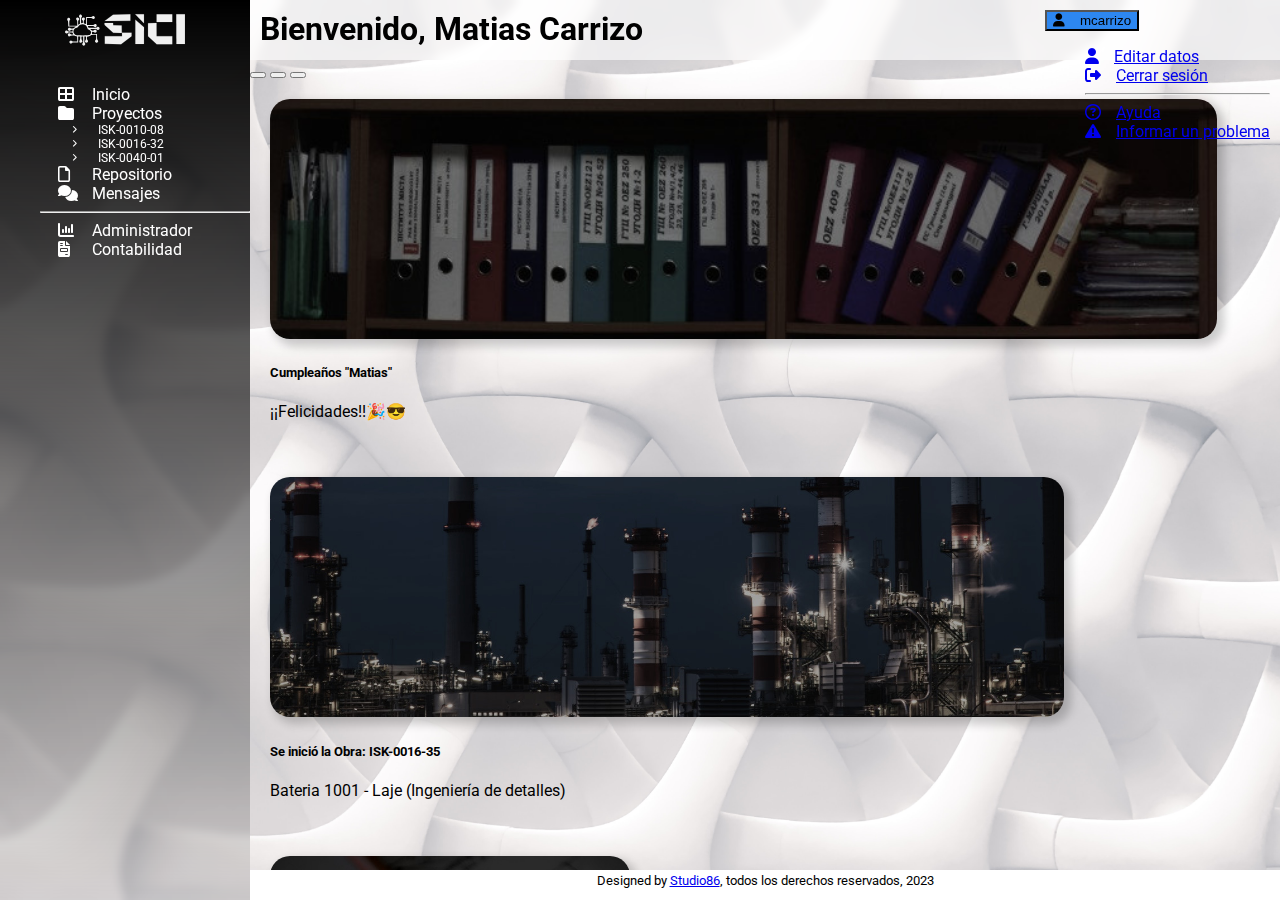
<file: index.html>
<!DOCTYPE html>
<html lang="en">
<head>
    <meta charset="UTF-8">
    <meta http-equiv="X-UA-Compatible" content="IE=edge">
    <meta name="viewport" content="width=device-width, initial-scale=1.0">
    <link rel="preconnect" href="https://fonts.googleapis.com">
    <link rel="preconnect" href="https://fonts.gstatic.com" crossorigin>
    <link href="https://fonts.googleapis.com/css2?family=Roboto:wght@100;300&display=swap" rel="stylesheet">
    <link rel="stylesheet" href="css/all.min.css">  
    <link rel="shortcut icon" href="media/favicon.png" type="image/x-icon">
    <link href="https://cdn.jsdelivr.net/npm/bootstrap@5.3.0/dist/css/bootstrap.min.css" rel="stylesheet" integrity="sha384-9ndCyUaIbzAi2FUVXJi0CjmCapSmO7SnpJef0486qhLnuZ2cdeRhO02iuK6FUUVM" crossorigin="anonymous">
    <link rel="stylesheet" href="css/style.css">
    <title>SiCI | Inicio</title>
    <meta name="description" content="Aplicación web de ejecución y delegación de tareas para elaboración de proyectos de ingeniería">
    <meta name="keywords"  content="Gestión, Proyectos, Ingeniería, SiCI, Detalles">
</head>

<body>

    <header>

        <div class="header__logo">
            <div class="navMobile">
                <button class="btn btn-secondary hamburguesa" type="button" data-bs-toggle="dropdown" aria-expanded="false">
                    <i class="fa-solid fa-bars"></i>
                </button>
                <ul class="dropdown-menu">
                    <li><a class="dropdown-item" href="#"><li><i class="fa-solid fa-user nav__icon"></i>mcarrizo</a></li>
                    <li><a class="dropdown-item" href="#"><li><i class="fa-solid fa-bell nav__icon"></i>Notificaciones</a></li>
                    <hr>
                    <li><a class="dropdown-item" href="#"><li><i class="fa-solid fa-table-cells-large nav__icon"></i>Inicio</a></li>
                    <li><a class="dropdown-item" href="pages/proyecto.html"><li><i class="fa-solid fa-folder nav__icon"></i>Proyectos</a></li>
                    <li><a class="dropdown-item" href="pages/repositorio.html"><li><i class="fa-regular fa-file nav__icon"></i>Repositorio</a></li>
                    <li><a class="dropdown-item" href="peges/mensajeria.html"><li><i class="fa-solid fa-comments nav__icon"></i>Mensajes</a></li>
                    <hr>
                    <li><a class="dropdown-item" href="#"><li><i class="fa-solid fa-chart-column nav__icon"></i>Administrador</a></li>
                    <li><a class="dropdown-item" href="#"><li><i class="fa-solid fa-file-invoice nav__icon"></i>Contabilidad</a></li>
                </ul>                
            </div>   

            <a href="index.html"><img src="media/Logo.svg" alt="Logo Plataforma" class="header__img"></a>
            
            <div class="navMobile">
                <button class="btn btn-secondary hamburguesa" type="button" data-bs-toggle="dropdown" aria-expanded="false">
                    <i class="fa-solid fa-bars"></i>
                </button>
                <ul class="dropdown-menu">
                    <li><a class="dropdown-item" href="#"><li><i class="fa-solid fa-user nav__icon"></i>mcarrizo</a></li>
                    <li><a class="dropdown-item" href="#"><li><i class="fa-solid fa-bell nav__icon"></i>Notificaciones</a></li>
                    <hr>
                    <li><a class="dropdown-item" href="#"><li><i class="fa-solid fa-table-cells-large nav__icon"></i>Inicio</a></li>
                    <li><a class="dropdown-item" href="pages/proyecto.html"><li><i class="fa-solid fa-folder nav__icon"></i>Proyectos</a></li>
                    <li><a class="dropdown-item" href="pages/repositorio.html"><li><i class="fa-regular fa-file nav__icon"></i>Repositorio</a></li>
                    <li><a class="dropdown-item" href="peges/mensajeria.html"><li><i class="fa-solid fa-comments nav__icon"></i>Mensajes</a></li>
                    <hr>
                    <li><a class="dropdown-item" href="#"><li><i class="fa-solid fa-chart-column nav__icon"></i>Administrador</a></li>
                    <li><a class="dropdown-item" href="#"><li><i class="fa-solid fa-file-invoice nav__icon"></i>Contabilidad</a></li>
                </ul>
            </div>             
        </div>

        <div class="header__barra">
            <div class="header__saludo" >
                <h1>Bienvenido,   Matias Carrizo </h1>
            </div>

            <div class="header__usuario">   
                <button class="btn btn-primary usuario" type="button" data-bs-toggle="dropdown" aria-expanded="false">
                    <i class="fa-solid fa-user nav__icon"></i>mcarrizo
                </button>
                <ul class="dropdown-menu">
                    <li><a class="dropdown-item" href="#"><li><i class="fa-solid fa-user nav__icon"></i>Editar datos</a></li>
                    <li><a class="dropdown-item" href="#"><li><i class="fa-solid fa-right-from-bracket"></i>Cerrar sesión</a></li>
                    <hr>
                    <li><a class="dropdown-item" href="#"><li><i class="fa-regular fa-circle-question"></i>Ayuda</a></li>
                    <li><a class="dropdown-item" href="#"><li><i class="fa-solid fa-triangle-exclamation"></i>Informar un problema</a></li>
          
                </ul>
                      
            </div>  
        </div>        
    </header>

    <nav>
        <div class="nav__logo">
            <a href="index.html"><img src="media/Logo.svg" alt="Logo Plataforma" class="nav__img"></a>
        </div>

        <div class="nav__botones">
            <div class="navDesktop" >

                <ul class="nav__list">
                    <a href="index.html" class="nav__link"><li><i class="fa-solid fa-table-cells-large nav__icon"></i>Inicio</li></a>
                    <a href="pages/proyecto.html" class="nav__link" ><li><i class="fa-solid fa-folder nav__icon"></i>Proyectos</li></a>
                        <a href="pages/proyecto.html" class="nav__link"><li class="nav__subitems"><i class="fa-solid fa-chevron-right fa-2xs nav__icon"></i>ISK-0010-08</li></a>
                        <a href="pages/proyecto.html" class="nav__link"><li class="nav__subitems"><i class="fa-solid fa-chevron-right fa-2xs nav__icon"></i>ISK-0016-32</li></a>
                        <a href="pages/proyecto.html" class="nav__link"><li class="nav__subitems"><i class="fa-solid fa-chevron-right fa-2xs nav__icon"></i>ISK-0040-01</li></a>
                    <a href="pages/repositorio.html" class="nav__link"><li><i class="fa-regular fa-file nav__icon"></i>Repositorio</li></a>
                    <a href="pages/mensajeria.html" class="nav__link"><li><i class="fa-solid fa-comments nav__icon"></i>Mensajes</li></a>
                    <hr>
                    <a href="" class="nav__link"><li><i class="fa-solid fa-chart-column nav__icon"></i>Administrador</li></a>
                    <a href="" class="nav__link"><li><i class="fa-solid fa-file-invoice nav__icon"></i>Contabilidad</li></a>
                </ul>  
            </div>
        </div>
    </nav>

    <main>        
        <div class="avisador" >
            <div id="carouselExampleCaptions" class="carousel slide col-lg-8 col-md-12">
                <div class="carousel-indicators">
                    <button type="button" data-bs-target="#carouselExampleCaptions" data-bs-slide-to="0" class="active" aria-current="true" aria-label="Slide 1"></button>
                    <button type="button" data-bs-target="#carouselExampleCaptions" data-bs-slide-to="1" aria-label="Slide 2"></button>
                    <button type="button" data-bs-target="#carouselExampleCaptions" data-bs-slide-to="2" aria-label="Slide 3"></button>
                </div>

                <div class="carousel-inner">
                    <div class="carousel-item active">
                        <img src="./media/repoback.jpg  " class="d-block w-100" alt="imagenRepositorio">
                        <div class="carousel-caption d-none d-md-block">
                            <h5>Cumpleaños "Matias"</h5>
                            <p>¡¡Felicidades!!🎉😎</p>
                        </div>
                    </div>

                    <div class="carousel-item">
                        <img src="./media/avisaroback.jpg" class="d-block w-100" alt="imagenAvisador">
                        <div class="carousel-caption d-none d-md-block">
                            <h5>Se inició la Obra: ISK-0016-35</h5>
                            <p>Bateria 1001 - Laje (Ingeniería de detalles) </p>
                        </div>
                    </div>

                    <div class="carousel-item">
                        <img src="./media/docs.jpg" class="d-block w-100" alt="imagenDocumentos">
                        <div class="carousel-caption d-none d-md-block">
                            <h5>Third slide label</h5>
                            <p>Some representative placeholder content for the third slide.</p>
                        </div>
                    </div>
                </div>

                <button class="carousel-control-prev" type="button" data-bs-target="#carouselExampleCaptions" data-bs-slide="prev">
                    <span class="carousel-control-prev-icon" aria-hidden="true"></span>
                    <span class="visually-hidden">Previous</span>
                </button>

                <button class="carousel-control-next" type="button" data-bs-target="#carouselExampleCaptions" data-bs-slide="next">
                    <span class="carousel-control-next-icon" aria-hidden="true"></span>
                    <span class="visually-hidden">Next</span>
                </button>
            </div>
        </div>

        <div class="tarjetero">        

            <div class="tarjeta tarjeta--ejec">
                <div class="tarjeta-flip">
                    <div class="tarjeta-front">
                        <div class="encabezado">
                            <div class="icono">
                                <!-- <img src="media/PecomShell.svg" alt="" > -->
                                <div class="simbolo">🔥</div>
                            </div>
                            <h5>ISK-0016-35-23-CE-MC-04</h5>
                            <small>Vence: 09/07/2023 (2 días) </small>
                        </div>
                        <p>Memoria de cálculo - Fundación para antorcha de 17m de alto con base central y tres muertos de anclaje.</p>
                        <h6 class="ejecucion">Ejecución</h6>
                    </div>

                    <div class="tarjeta-back">
                        <UL>
                            
                            <li><b>N° ISK:</b> ISK-0016-35-23-CE-MC-04-A1</li>
                            <li><b>N° PECOM:</b> AH65-00-H-MC-0022-1</li>
                            <li><b>N° YPF:</b> LajE-BATLAJE1001-VCD20013-C-MC-031019-E1</li>
                            <li><b>Descripción:</b> MEMORIA DE CALCULO - FUNDACION SISTEMA DE VENTEO ANTORCHA L-603</li>
                        </UL>
                        <a href="pages/documento_1.html" title="Ver detalles del documento" class="botonDetalles">Ver detalles</a>
                        <div class="botones">                           
                            <a href="" title="Asignar HH"><i class="fa-solid fa-circle-plus"></i></a>
                            <a href="" title="Entregar Tarea"><i class="fa-solid fa-circle-check"></i></a>
                        </div>  
                    </div>
                </div>
            </div>


            <div class="tarjeta tarjeta--ejec">
                <div class="tarjeta-flip">
                    <div class="tarjeta-front">
                        <div class="encabezado">
                            <div class="icono">
                                <!-- <img src="media/PecomShell.svg" alt="" > -->
                                <div class="simbolo">⚠</div>
                            </div>
                            <h5>ISK-0016-35-23-CE-PE-04</h5>
                            <small>Vence: 11/07/2023 (4 días) </small>
                        </div>
                        <p>Plano fundación para antorcha de 17m de alto con base central y tres muertos de anclaje.</p>
                        <h6 class="ejecucion">Ejecución</h6>
                    </div>

                    <div class="tarjeta-back">
                        <UL>
                            <li><b>N° ISK:</b> ISK-0016-35-23-CE-PE-04-A1</li>
                            <li><b>N° PECOM:</b> AH65-00-H-PL-0021-1</li>
                            <li><b>N° YPF:</b> LajE-BATLAJE1001-VCD20013-C-PL-031021-E1</li>
                            <li><b>Descripción:</b> PLANO FUNDACION SISTEMA DE VENTEO ANTORCHA L-603</li>
                        </UL>
                        <a href="pages/documento_2.html" title="Ver detalles del documento" class="botonDetalles">Ver detalles</a>
                        <div class="botones">                           
                            <a href="" title="Asignar HH"><i class="fa-solid fa-circle-plus"></i></a>
                            <a href="" title="Entregar Tarea"><i class="fa-solid fa-circle-check"></i></a>
                        </div>  
                    </div>
                </div>
            </div>

            <div class="tarjeta tarjeta--ejec">
                <div class="tarjeta-flip">
                    <div class="tarjeta-front">
                        <div class="encabezado">
                            <div class="icono">
                                <!-- <img src="media/PecomShell.svg" alt="" > -->
                                <div class="simbolo">🟢</div>
                            </div>
                            <h5>ISK-0016-32-22-CE-PM-69</h5>
                            <small>Vence: 14/07/2023 (7 días) </small>
                        </div>
                        <p>Ajuste de plano para plataforma metálica de acceso y operación de tanque de agua de incendio T-5810</p>
                        <h6 class="ejecucion">Ejecución</h6>
                    </div>

                    <div class="tarjeta-back">
                        <UL>
                            <li><b>N° ISK:</b> ISK-0016-32-22-CE-PM-69-C0</li>
                            <li><b>N° PECOM:</b> AH45-00-S-PL-0015-0</li>
                            <li><b>N° SHELL:</b> BAN-1001-CX-2386-0028_0</li>
                            <li><b>Descripción:</b> EPF BAN - STEEL STRUCTURES DRAWING - TANK LADDER EPF2-T-5810</li>
                        </UL>
                        <a href="pages/documento_3.html" title="Ver detalles del documento" class="botonDetalles">Ver detalles</a>
                        <div class="botones">                           
                            <a href="" title="Asignar HH"><i class="fa-solid fa-circle-plus"></i></a>
                            <a href="" title="Entregar Tarea"><i class="fa-solid fa-circle-check"></i></a>
                        </div>  
                    </div>
                </div>
            </div>
            <div class="tarjeta tarjeta--sc">
                <div class="tarjeta-flip">
                    <div class="tarjeta-front">
                        <div class="encabezado">
                            <div class="icono">
                                <!-- <img src="media/PecomShell.svg" alt="" > -->
                                <div class="simbolo">🟢</div>
                            </div>
                            <h5>I-0040-01-23-CE-MC-28</h5>
                            <small>Vence: 21/07/2023 (14 días) </small>
                        </div>
                        <p>Ajuste Memoria de cálculo de fundaciones para las calderas de agua (nave 89)</p>
                        <h6 class="sinComenzar">Sin comenzar</h6>
                    </div>

                    <div class="tarjeta-back">
                        <UL>
                            <li><b>N° ISK:</b> ISK-0040-01-23-CE-MC-28-AB</li>
                            <li><b>N° CHEDIACK:</b> No existe</li>
                            <li><b>N° ALLKEM:</b> No existe</li>
                            <li><b>Descripción:</b> CALDERAS AGUA  5300-HX-009 - FUNDACION - MEMORIA DE CÁLCULO</li>
                        </UL>
                        <a href="pages/documento_4.html" title="Ver detalles del documento" class="botonDetalles">Ver detalles</a>
                        <a href="" title="Comenzar Tarea" class="botonIniciar"><i class="fa-solid fa-circle-play"></i></a>
                    </div>
                </div>
            </div>

            
        </div>              
    </main>

    <footer>
        <div>
            <div>
                <small> Designed by <a href="https://studio86.tech/" target="_blank">Studio86</a>, todos los derechos reservados, 2023</small>
            </div>
        </div>
    </footer>

    <script src="https://cdn.jsdelivr.net/npm/bootstrap@5.3.0/dist/js/bootstrap.bundle.min.js" integrity="sha384-geWF76RCwLtnZ8qwWowPQNguL3RmwHVBC9FhGdlKrxdiJJigb/j/68SIy3Te4Bkz" crossorigin="anonymous"></script>

</body>

</html>
</file>
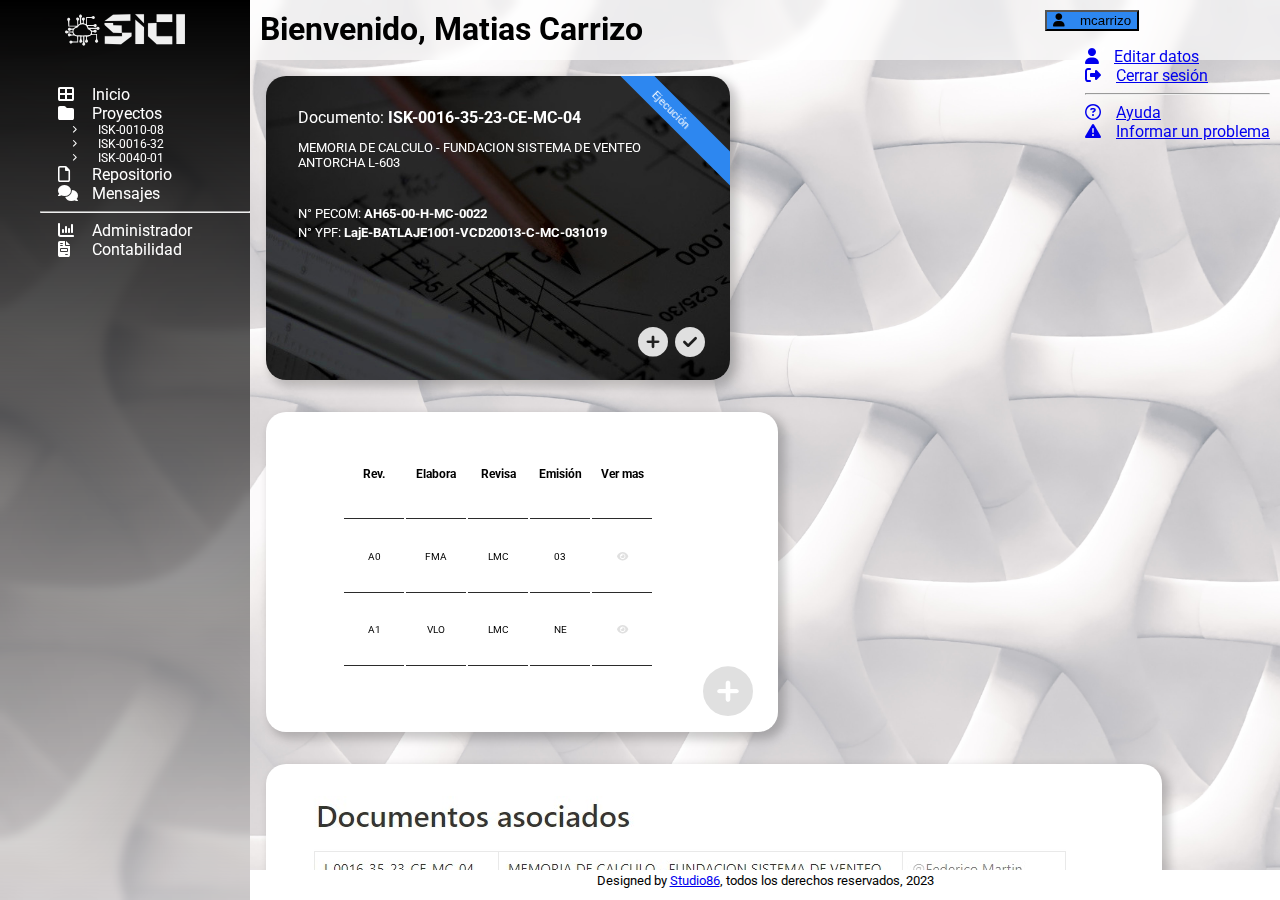
<file: pages/documento_1.html>
<!DOCTYPE html>
<html lang="en">
<head>
    <meta charset="UTF-8">
    <meta http-equiv="X-UA-Compatible" content="IE=edge">
    <meta name="viewport" content="width=device-width, initial-scale=1.0">
    <link rel="preconnect" href="https://fonts.googleapis.com">
    <link rel="preconnect" href="https://fonts.gstatic.com" crossorigin>
    <link href="https://fonts.googleapis.com/css2?family=Roboto:wght@100;300&display=swap" rel="stylesheet">
    <link rel="stylesheet" href="../css/all.min.css">  
    <link rel="shortcut icon" href="../media/favicon.png" type="image/x-icon">
    <link href="https://cdn.jsdelivr.net/npm/bootstrap@5.3.0/dist/css/bootstrap.min.css" rel="stylesheet" integrity="sha384-9ndCyUaIbzAi2FUVXJi0CjmCapSmO7SnpJef0486qhLnuZ2cdeRhO02iuK6FUUVM" crossorigin="anonymous">
    <link rel="stylesheet" href="../css/style.css">
    <title>SiCI | ISK-0016-35-23-CE-MC-04</title>
    <meta name="description" content="Vista de detalle de documento a desarrollar junto con su información de partida y registro de revisiones">
    <meta name="keywords"  content="Gestión, Proyectos, Ingeniería, SiCI, Detalles, documento, plano, memoria">
</head>
<body>
    <header>        

        <div class="header__logo">
            
            <div class="navMobile">
                <button class="btn btn-secondary hamburguesa" type="button" data-bs-toggle="dropdown" aria-expanded="false">
                    <i class="fa-solid fa-bars"></i>
                </button>
                <ul class="dropdown-menu">
                    <li><a class="dropdown-item" href="#"><li><i class="fa-solid fa-user nav__icon"></i>mcarrizo</a></li>
                    <li><a class="dropdown-item" href="#"><li><i class="fa-solid fa-bell nav__icon"></i>Notificaciones</a></li>
                    <hr>
                    <li><a class="dropdown-item" href="#"><li><i class="fa-solid fa-table-cells-large nav__icon"></i>Inicio</a></li>
                    <li><a class="dropdown-item" href="proyecto.html"><li><i class="fa-solid fa-folder nav__icon"></i>Proyectos</a></li>
                    <li><a class="dropdown-item" href="#"><li><i class="fa-regular fa-file nav__icon"></i>Repositorio</a></li>
                    <li><a class="dropdown-item" href="#"><li><i class="fa-solid fa-comments nav__icon"></i>Mensajes</a></li>
                    <hr>
                    <li><a class="dropdown-item" href="#"><li><i class="fa-solid fa-chart-column nav__icon"></i>Administrador</a></li>
                    <li><a class="dropdown-item" href="#"><li><i class="fa-solid fa-file-invoice nav__icon"></i>Contabilidad</a></li>
                </ul>
            </div>             

            <a href="../index.html"><img src="../media/Logo.svg" alt="Logo Plataforma" class="header__img"></a>

            <div class="navMobile">
                <button class="btn btn-secondary hamburguesa" type="button" data-bs-toggle="dropdown" aria-expanded="false">
                    <i class="fa-solid fa-bars"></i>
                </button>
                <ul class="dropdown-menu">
                    <li><a class="dropdown-item" href="#"><li><i class="fa-solid fa-user nav__icon"></i>mcarrizo</a></li>
                    <li><a class="dropdown-item" href="#"><li><i class="fa-solid fa-bell nav__icon"></i>Notificaciones</a></li>
                    <hr>
                    <li><a class="dropdown-item" href="#"><li><i class="fa-solid fa-table-cells-large nav__icon"></i>Inicio</a></li>
                    <li><a class="dropdown-item" href="proyecto.html"><li><i class="fa-solid fa-folder nav__icon"></i>Proyectos</a></li>
                    <li><a class="dropdown-item" href="#"><li><i class="fa-regular fa-file nav__icon"></i>Repositorio</a></li>
                    <li><a class="dropdown-item" href="#"><li><i class="fa-solid fa-comments nav__icon"></i>Mensajes</a></li>
                    <hr>
                    <li><a class="dropdown-item" href="#"><li><i class="fa-solid fa-chart-column nav__icon"></i>Administrador</a></li>
                    <li><a class="dropdown-item" href="#"><li><i class="fa-solid fa-file-invoice nav__icon"></i>Contabilidad</a></li>
                </ul>
            </div>             
        </div>

        <div class="header__barra">
            <div class="header__saludo" >
                <h1>Bienvenido,   Matias Carrizo </h1>
            </div>

            <div class="header__usuario">   
                <button class="btn btn-primary usuario" type="button" data-bs-toggle="dropdown" aria-expanded="false">
                    <i class="fa-solid fa-user nav__icon"></i>mcarrizo
                </button>
                <ul class="dropdown-menu">
                    <li><a class="dropdown-item" href="#"><li><i class="fa-solid fa-user nav__icon"></i>Editar datos</a></li>
                    <li><a class="dropdown-item" href="#"><li><i class="fa-solid fa-right-from-bracket"></i>Cerrar sesión</a></li>
                    <hr>
                    <li><a class="dropdown-item" href="#"><li><i class="fa-regular fa-circle-question"></i>Ayuda</a></li>
                    <li><a class="dropdown-item" href="#"><li><i class="fa-solid fa-triangle-exclamation"></i>Informar un problema</a></li>
          
                </ul>
                      
            </div>  
        </div>        
    </header>

    <nav>
        <div class="nav__logo">
            <a href="../index.html"><img src="../media/Logo.svg" alt="Logo Plataforma" class="nav__img"></a>
        </div>

        <div class="nav__botones">
            <div class="navDesktop" >
                <ul class="nav__list">
                    <a href="../index.html" class="nav__link"><li><i class="fa-solid fa-table-cells-large nav__icon"></i>Inicio</li></a>
                    <a href="proyecto.html" class="nav__link" ><li><i class="fa-solid fa-folder nav__icon"></i>Proyectos</li></a>
                        <a href="proyecto.html" class="nav__link"><li class="nav__subitems"><i class="fa-solid fa-chevron-right fa-2xs nav__icon"></i>ISK-0010-08</li></a>
                        <a href="proyecto.html" class="nav__link"><li class="nav__subitems"><i class="fa-solid fa-chevron-right fa-2xs nav__icon"></i>ISK-0016-32</li></a>
                        <a href="proyecto.html" class="nav__link"><li class="nav__subitems"><i class="fa-solid fa-chevron-right fa-2xs nav__icon"></i>ISK-0040-01</li></a>
                    <a href="#" class="nav__link"><li><i class="fa-regular fa-file nav__icon"></i>Repositorio</li></a>
                    <a href="#" class="nav__link"><li><i class="fa-solid fa-comments nav__icon"></i>Mensajes</li></a>
                    <hr>
                    <a href="" class="nav__link"><li><i class="fa-solid fa-chart-column nav__icon"></i>Administrador</li></a>
                    <a href="" class="nav__link"><li><i class="fa-solid fa-file-invoice nav__icon"></i>Contabilidad</li></a>
                </ul>
                

            </div>

        </div>

    </nav>

    <main>    
        <div class="informe" >
            <div class="documento">
                Documento: <b>ISK-0016-35-23-CE-MC-04 </b>
                <span class="estado">Ejecución</span>
                <small> 
                    <p>MEMORIA DE CALCULO - FUNDACION SISTEMA DE VENTEO ANTORCHA L-603</p>
                    <br>                    
                    N° PECOM: <b>AH65-00-H-MC-0022</b>
                    <br>
                    N° YPF: <b>LajE-BATLAJE1001-VCD20013-C-MC-031019</b>
                </small>
                <div class="botones">
                    <a href="" title="Asignar HH"><i class="fa-solid fa-circle-plus"></i></a>
                    <a href="" title="Entregar Tarea"><i class="fa-solid fa-circle-check"></i></a>
                </div>  
            </div>

            <div class="tabla">
                <table>
                    <tr>
                        <th>Rev.</th>
                        <th>Elabora</th>
                        <th>Revisa</th>
                        <th>Emisión</th>
                        <th>Ver mas</th>
                    </tr>
                    <tr>
                        <td>A0</td>
                        <td>FMA</td>
                        <td>LMC</td>
                        <td>03</td>
                        <td>
                            <a href="documento_1.html" title="Ver Detalles"><i class="fa-solid fa-eye"></i></a>
                        </td>
                    </tr>
                    <tr>
                        <td>A1</td>
                        <td>VLO</td>
                        <td>LMC</td>
                        <td>NE</td>
                        <td>
                            <a href="documento_1.html" title="Ver Detalles"><i class="fa-solid fa-eye"></i></a>
                        </td>
                    </tr>    

                </table>
                <div class="botonRev">
                    <a href="" title="Agregar Revisión"><i class="fa-solid fa-circle-plus"></i></a>
                </div>  
            </div>                 
        </div>

        <div class="tarjetero">                
            <div class="datosDoc">
                <img src="../media/ejemploDoc_1.jpg" alt="">
            </div>
        </div>     
        
       

    </main>

    <footer>
        <div>
            <div>
                <small> Designed by <a href="https://studio86.tech/" target="_blank">Studio86</a>, todos los derechos reservados, 2023</small>
            </div>
        </div>
    </footer>

    <script src="https://cdn.jsdelivr.net/npm/bootstrap@5.3.0/dist/js/bootstrap.bundle.min.js" integrity="sha384-geWF76RCwLtnZ8qwWowPQNguL3RmwHVBC9FhGdlKrxdiJJigb/j/68SIy3Te4Bkz" crossorigin="anonymous"></script>

</body>

</html>
</file>
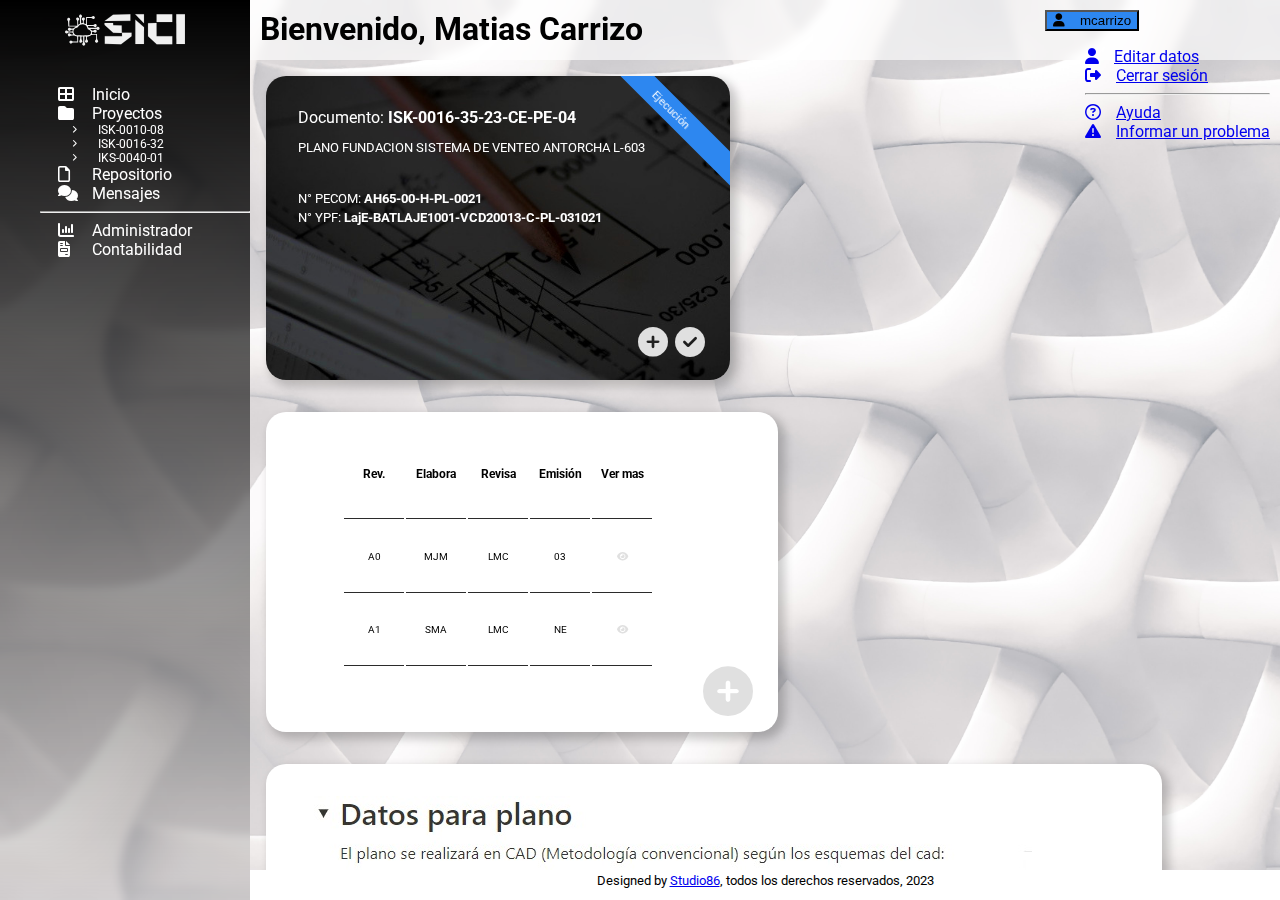
<file: pages/documento_2.html>
<!DOCTYPE html>
<html lang="en">
<head>
    <meta charset="UTF-8">
    <meta http-equiv="X-UA-Compatible" content="IE=edge">
    <meta name="viewport" content="width=device-width, initial-scale=1.0">
    <link rel="preconnect" href="https://fonts.googleapis.com">
    <link rel="preconnect" href="https://fonts.gstatic.com" crossorigin>
    <link href="https://fonts.googleapis.com/css2?family=Roboto:wght@100;300&display=swap" rel="stylesheet">
    <link rel="stylesheet" href="../css/all.min.css">  
    <link rel="shortcut icon" href="../media/favicon.png" type="image/x-icon">
    <link href="https://cdn.jsdelivr.net/npm/bootstrap@5.3.0/dist/css/bootstrap.min.css" rel="stylesheet" integrity="sha384-9ndCyUaIbzAi2FUVXJi0CjmCapSmO7SnpJef0486qhLnuZ2cdeRhO02iuK6FUUVM" crossorigin="anonymous">
    <link rel="stylesheet" href="../css/style.css">
    <title>SiCI | ISK-0016-35-23-CE-PE-04</title>
    <meta name="description" content="Vista de detalle de documento a desarrollar junto con su información de partida y registro de revisiones">
    <meta name="keywords"  content="Gestión, Proyectos, Ingeniería, SiCI, Detalles, documento, plano, memoria">
</head>
<body>
    <header>        

        <div class="header__logo">
            
            <div class="navMobile">
                <button class="btn btn-secondary hamburguesa" type="button" data-bs-toggle="dropdown" aria-expanded="false">
                    <i class="fa-solid fa-bars"></i>
                </button>
                <ul class="dropdown-menu">
                    <li><a class="dropdown-item" href="#"><li><i class="fa-solid fa-user nav__icon"></i>mcarrizo</a></li>
                    <li><a class="dropdown-item" href="#"><li><i class="fa-solid fa-bell nav__icon"></i>Notificaciones</a></li>
                    <hr>
                    <li><a class="dropdown-item" href="#"><li><i class="fa-solid fa-table-cells-large nav__icon"></i>Inicio</a></li>
                    <li><a class="dropdown-item" href="proyecto.html"><li><i class="fa-solid fa-folder nav__icon"></i>Proyectos</a></li>
                    <li><a class="dropdown-item" href="#"><li><i class="fa-regular fa-file nav__icon"></i>Repositorio</a></li>
                    <li><a class="dropdown-item" href="#"><li><i class="fa-solid fa-comments nav__icon"></i>Mensajes</a></li>
                    <hr>
                    <li><a class="dropdown-item" href="#"><li><i class="fa-solid fa-chart-column nav__icon"></i>Administrador</a></li>
                    <li><a class="dropdown-item" href="#"><li><i class="fa-solid fa-file-invoice nav__icon"></i>Contabilidad</a></li>
                </ul>
            </div>             

            <a href="../index.html"><img src="../media/Logo.svg" alt="Logo Plataforma" class="header__img"></a>

            <div class="navMobile">
                <button class="btn btn-secondary hamburguesa" type="button" data-bs-toggle="dropdown" aria-expanded="false">
                    <i class="fa-solid fa-bars"></i>
                </button>
                <ul class="dropdown-menu">
                    <li><a class="dropdown-item" href="#"><li><i class="fa-solid fa-user nav__icon"></i>mcarrizo</a></li>
                    <li><a class="dropdown-item" href="#"><li><i class="fa-solid fa-bell nav__icon"></i>Notificaciones</a></li>
                    <hr>
                    <li><a class="dropdown-item" href="#"><li><i class="fa-solid fa-table-cells-large nav__icon"></i>Inicio</a></li>
                    <li><a class="dropdown-item" href="proyecto.html"><li><i class="fa-solid fa-folder nav__icon"></i>Proyectos</a></li>
                    <li><a class="dropdown-item" href="#"><li><i class="fa-regular fa-file nav__icon"></i>Repositorio</a></li>
                    <li><a class="dropdown-item" href="#"><li><i class="fa-solid fa-comments nav__icon"></i>Mensajes</a></li>
                    <hr>
                    <li><a class="dropdown-item" href="#"><li><i class="fa-solid fa-chart-column nav__icon"></i>Administrador</a></li>
                    <li><a class="dropdown-item" href="#"><li><i class="fa-solid fa-file-invoice nav__icon"></i>Contabilidad</a></li>
                </ul>
            </div>             
        </div>

        <div class="header__barra">
            <div class="header__saludo" >
                <h1>Bienvenido,   Matias Carrizo </h1>
            </div>

            <div class="header__usuario">   
                <button class="btn btn-primary usuario" type="button" data-bs-toggle="dropdown" aria-expanded="false">
                    <i class="fa-solid fa-user nav__icon"></i>mcarrizo
                </button>
                <ul class="dropdown-menu">
                    <li><a class="dropdown-item" href="#"><li><i class="fa-solid fa-user nav__icon"></i>Editar datos</a></li>
                    <li><a class="dropdown-item" href="#"><li><i class="fa-solid fa-right-from-bracket"></i>Cerrar sesión</a></li>
                    <hr>
                    <li><a class="dropdown-item" href="#"><li><i class="fa-regular fa-circle-question"></i>Ayuda</a></li>
                    <li><a class="dropdown-item" href="#"><li><i class="fa-solid fa-triangle-exclamation"></i>Informar un problema</a></li>
          
                </ul>
                      
            </div>  
        </div>        
    </header>

    <nav>
        <div class="nav__logo">
            <a href="../index.html"><img src="../media/Logo.svg" alt="Logo Plataforma" class="nav__img"></a>
        </div>

        <div class="nav__botones">
            <div class="navDesktop" >
                <ul class="nav__list">
                    <a href="../index.html" class="nav__link"><li><i class="fa-solid fa-table-cells-large nav__icon"></i>Inicio</li></a>
                    <a href="proyecto.html" class="nav__link" ><li><i class="fa-solid fa-folder nav__icon"></i>Proyectos</li></a>
                        <a href="proyecto.html" class="nav__link"><li class="nav__subitems"><i class="fa-solid fa-chevron-right fa-2xs nav__icon"></i>ISK-0010-08</li></a>
                        <a href="proyecto.html" class="nav__link"><li class="nav__subitems"><i class="fa-solid fa-chevron-right fa-2xs nav__icon"></i>ISK-0016-32</li></a>
                        <a href="proyecto.html" class="nav__link"><li class="nav__subitems"><i class="fa-solid fa-chevron-right fa-2xs nav__icon"></i>IKS-0040-01</li></a>
                    <a href="#" class="nav__link"><li><i class="fa-regular fa-file nav__icon"></i>Repositorio</li></a>
                    <a href="#" class="nav__link"><li><i class="fa-solid fa-comments nav__icon"></i>Mensajes</li></a>
                    <hr>
                    <a href="" class="nav__link"><li><i class="fa-solid fa-chart-column nav__icon"></i>Administrador</li></a>
                    <a href="" class="nav__link"><li><i class="fa-solid fa-file-invoice nav__icon"></i>Contabilidad</li></a>
                </ul>
                

            </div>

        </div>

    </nav>

    <main>    
        <div class="informe" >
            <div class="documento">
                Documento: <b>ISK-0016-35-23-CE-PE-04 </b>
                <span class="estado">Ejecución</span>
                <small> 
                    <p>PLANO FUNDACION SISTEMA DE VENTEO ANTORCHA L-603</p>
                    <br>                    
                    N° PECOM: <b>AH65-00-H-PL-0021</b>
                    <br>
                    N° YPF: <b>LajE-BATLAJE1001-VCD20013-C-PL-031021</b>
                </small>
                <div class="botones">
                    <a href="" title="Asignar HH"><i class="fa-solid fa-circle-plus"></i></a>
                    <a href="" title="Entregar Tarea"><i class="fa-solid fa-circle-check"></i></a>
                </div>  
            </div>

            <div class="tabla">
                <table>
                    <tr>
                        <th>Rev.</th>
                        <th>Elabora</th>
                        <th>Revisa</th>
                        <th>Emisión</th>
                        <th>Ver mas</th>
                    </tr>
                    <tr>
                        <td>A0</td>
                        <td>MJM</td>
                        <td>LMC</td>
                        <td>03</td>
                        <td>
                            <a href="documento_2.html" title="Ver Detalles"><i class="fa-solid fa-eye"></i></a>
                        </td>
                    </tr>
                    <tr>
                        <td>A1</td>
                        <td>SMA</td>
                        <td>LMC</td>
                        <td>NE</td>
                        <td>
                            <a href="documento_2.html" title="Ver Detalles"><i class="fa-solid fa-eye"></i></a>
                        </td>
                    </tr>    

                </table>
                <div class="botonRev">
                    <a href="" title="Agregar Revisión"><i class="fa-solid fa-circle-plus"></i></a>
                </div>  
            </div>                 
        </div>

        <div class="tarjetero">                
            <div class="datosDoc">
                <img src="../media/ejemploDoc_2.jpg" alt="">
            </div>
        </div>     
        
       

    </main>

    <footer>
        <div>
            <div>
                <small> Designed by <a href="https://studio86.tech/" target="_blank">Studio86</a>, todos los derechos reservados, 2023</small>
            </div>
        </div>
    </footer>

    <script src="https://cdn.jsdelivr.net/npm/bootstrap@5.3.0/dist/js/bootstrap.bundle.min.js" integrity="sha384-geWF76RCwLtnZ8qwWowPQNguL3RmwHVBC9FhGdlKrxdiJJigb/j/68SIy3Te4Bkz" crossorigin="anonymous"></script>

</body>

</html>
</file>
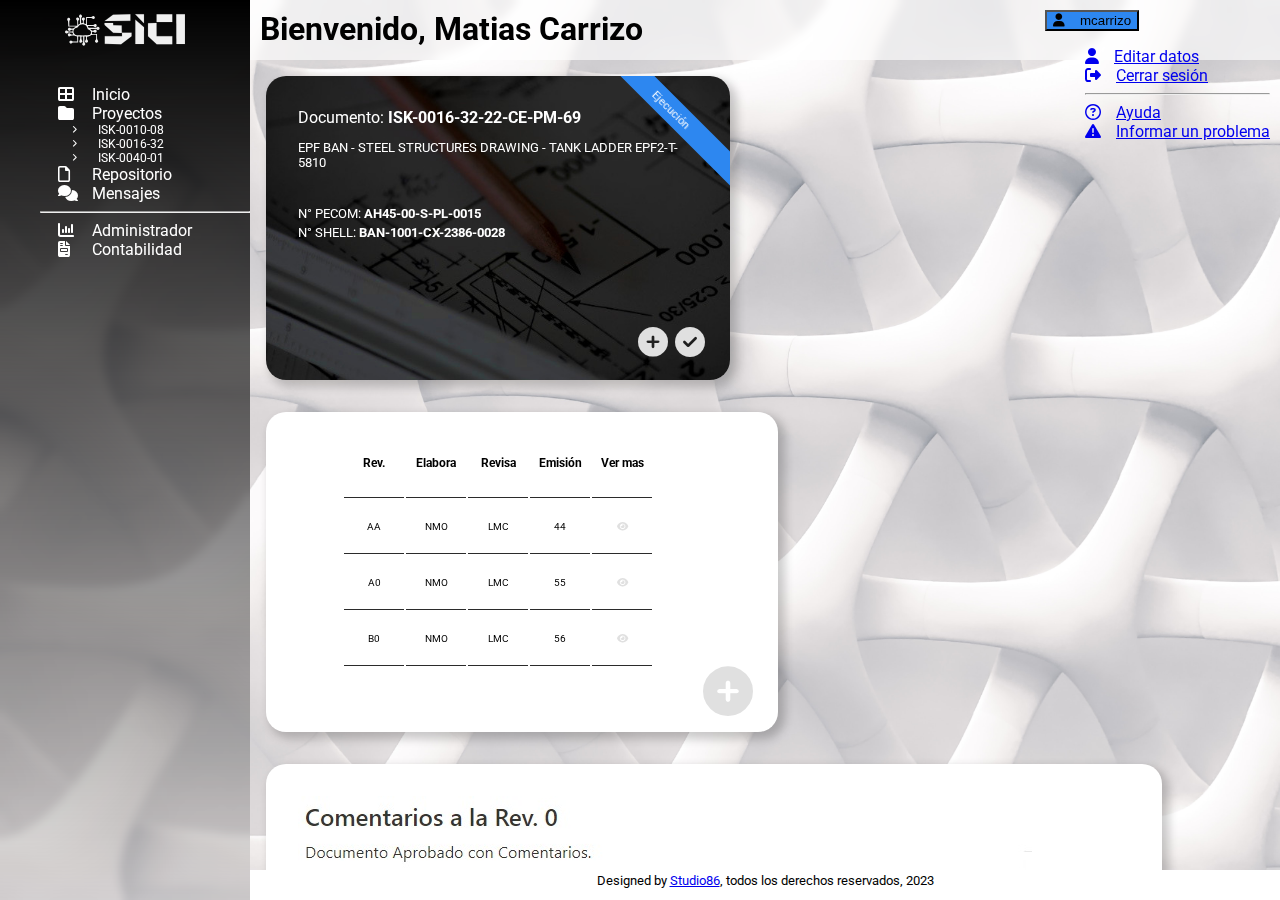
<file: pages/documento_3.html>
<!DOCTYPE html>
<html lang="en">
<head>
    <meta charset="UTF-8">
    <meta http-equiv="X-UA-Compatible" content="IE=edge">
    <meta name="viewport" content="width=device-width, initial-scale=1.0">
    <link rel="preconnect" href="https://fonts.googleapis.com">
    <link rel="preconnect" href="https://fonts.gstatic.com" crossorigin>
    <link href="https://fonts.googleapis.com/css2?family=Roboto:wght@100;300&display=swap" rel="stylesheet">
    <link rel="stylesheet" href="../css/all.min.css">  
    <link rel="shortcut icon" href="../media/favicon.png" type="image/x-icon">
    <link href="https://cdn.jsdelivr.net/npm/bootstrap@5.3.0/dist/css/bootstrap.min.css" rel="stylesheet" integrity="sha384-9ndCyUaIbzAi2FUVXJi0CjmCapSmO7SnpJef0486qhLnuZ2cdeRhO02iuK6FUUVM" crossorigin="anonymous">
    <link rel="stylesheet" href="../css/style.css">
    <title>SiCI | ISK-0016-32-22-CE-PM-69</title>
    <meta name="description" content="Vista de detalle de documento a desarrollar junto con su información de partida y registro de revisiones">
    <meta name="keywords"  content="Gestión, Proyectos, Ingeniería, SiCI, Detalles, documento, plano, memoria">
</head>
<body>
    <header>        

        <div class="header__logo">
            
            <div class="navMobile">
                <button class="btn btn-secondary hamburguesa" type="button" data-bs-toggle="dropdown" aria-expanded="false">
                    <i class="fa-solid fa-bars"></i>
                </button>
                <ul class="dropdown-menu">
                    <li><a class="dropdown-item" href="#"><li><i class="fa-solid fa-user nav__icon"></i>mcarrizo</a></li>
                    <li><a class="dropdown-item" href="#"><li><i class="fa-solid fa-bell nav__icon"></i>Notificaciones</a></li>
                    <hr>
                    <li><a class="dropdown-item" href="#"><li><i class="fa-solid fa-table-cells-large nav__icon"></i>Inicio</a></li>
                    <li><a class="dropdown-item" href="proyecto.html"><li><i class="fa-solid fa-folder nav__icon"></i>Proyectos</a></li>
                    <li><a class="dropdown-item" href="#"><li><i class="fa-regular fa-file nav__icon"></i>Repositorio</a></li>
                    <li><a class="dropdown-item" href="#"><li><i class="fa-solid fa-comments nav__icon"></i>Mensajes</a></li>
                    <hr>
                    <li><a class="dropdown-item" href="#"><li><i class="fa-solid fa-chart-column nav__icon"></i>Administrador</a></li>
                    <li><a class="dropdown-item" href="#"><li><i class="fa-solid fa-file-invoice nav__icon"></i>Contabilidad</a></li>
                </ul>
            </div>             

            <a href="../index.html"><img src="../media/Logo.svg" alt="Logo Plataforma" class="header__img"></a>

            <div class="navMobile">
                <button class="btn btn-secondary hamburguesa" type="button" data-bs-toggle="dropdown" aria-expanded="false">
                    <i class="fa-solid fa-bars"></i>
                </button>
                <ul class="dropdown-menu">
                    <li><a class="dropdown-item" href="#"><li><i class="fa-solid fa-user nav__icon"></i>mcarrizo</a></li>
                    <li><a class="dropdown-item" href="#"><li><i class="fa-solid fa-bell nav__icon"></i>Notificaciones</a></li>
                    <hr>
                    <li><a class="dropdown-item" href="#"><li><i class="fa-solid fa-table-cells-large nav__icon"></i>Inicio</a></li>
                    <li><a class="dropdown-item" href="proyecto.html"><li><i class="fa-solid fa-folder nav__icon"></i>Proyectos</a></li>
                    <li><a class="dropdown-item" href="#"><li><i class="fa-regular fa-file nav__icon"></i>Repositorio</a></li>
                    <li><a class="dropdown-item" href="#"><li><i class="fa-solid fa-comments nav__icon"></i>Mensajes</a></li>
                    <hr>
                    <li><a class="dropdown-item" href="#"><li><i class="fa-solid fa-chart-column nav__icon"></i>Administrador</a></li>
                    <li><a class="dropdown-item" href="#"><li><i class="fa-solid fa-file-invoice nav__icon"></i>Contabilidad</a></li>
                </ul>
            </div>             
        </div>

        <div class="header__barra">
            <div class="header__saludo" >
                <h1>Bienvenido,   Matias Carrizo </h1>
            </div>

            <div class="header__usuario">   
                <button class="btn btn-primary usuario" type="button" data-bs-toggle="dropdown" aria-expanded="false">
                    <i class="fa-solid fa-user nav__icon"></i>mcarrizo
                </button>
                <ul class="dropdown-menu">
                    <li><a class="dropdown-item" href="#"><li><i class="fa-solid fa-user nav__icon"></i>Editar datos</a></li>
                    <li><a class="dropdown-item" href="#"><li><i class="fa-solid fa-right-from-bracket"></i>Cerrar sesión</a></li>
                    <hr>
                    <li><a class="dropdown-item" href="#"><li><i class="fa-regular fa-circle-question"></i>Ayuda</a></li>
                    <li><a class="dropdown-item" href="#"><li><i class="fa-solid fa-triangle-exclamation"></i>Informar un problema</a></li>
          
                </ul>
                      
            </div>  
        </div>        
    </header>

    <nav>
        <div class="nav__logo">
            <a href="../index.html"><img src="../media/Logo.svg" alt="Logo Plataforma" class="nav__img"></a>
        </div>

        <div class="nav__botones">
            <div class="navDesktop" >
                <ul class="nav__list">
                    <a href="../index.html" class="nav__link"><li><i class="fa-solid fa-table-cells-large nav__icon"></i>Inicio</li></a>
                    <a href="proyecto.html" class="nav__link" ><li><i class="fa-solid fa-folder nav__icon"></i>Proyectos</li></a>
                        <a href="proyecto.html" class="nav__link"><li class="nav__subitems"><i class="fa-solid fa-chevron-right fa-2xs nav__icon"></i>ISK-0010-08</li></a>
                        <a href="proyecto.html" class="nav__link"><li class="nav__subitems"><i class="fa-solid fa-chevron-right fa-2xs nav__icon"></i>ISK-0016-32</li></a>
                        <a href="proyecto.html" class="nav__link"><li class="nav__subitems"><i class="fa-solid fa-chevron-right fa-2xs nav__icon"></i>ISK-0040-01</li></a>
                    <a href="#" class="nav__link"><li><i class="fa-regular fa-file nav__icon"></i>Repositorio</li></a>
                    <a href="#" class="nav__link"><li><i class="fa-solid fa-comments nav__icon"></i>Mensajes</li></a>
                    <hr>
                    <a href="" class="nav__link"><li><i class="fa-solid fa-chart-column nav__icon"></i>Administrador</li></a>
                    <a href="" class="nav__link"><li><i class="fa-solid fa-file-invoice nav__icon"></i>Contabilidad</li></a>
                </ul>
                

            </div>

        </div>

    </nav>

    <main>    
        <div class="informe" >
            <div class="documento">
                Documento: <b>ISK-0016-32-22-CE-PM-69 </b>
                <span class="estado">Ejecución</span>
                <small> 
                    <p>EPF BAN - STEEL STRUCTURES DRAWING - TANK LADDER EPF2-T-5810</p>
                    <br>                    
                    N° PECOM: <b>AH45-00-S-PL-0015</b>
                    <br>
                    N° SHELL: <b>BAN-1001-CX-2386-0028</b>
                </small>
                <div class="botones">
                    <a href="" title="Asignar HH"><i class="fa-solid fa-circle-plus"></i></a>
                    <a href="" title="Entregar Tarea"><i class="fa-solid fa-circle-check"></i></a>
                </div>  
            </div>

            <div class="tabla">
                <table>
                    <tr>
                        <th>Rev.</th>
                        <th>Elabora</th>
                        <th>Revisa</th>
                        <th>Emisión</th>
                        <th>Ver mas</th>
                    </tr>
                    <tr>
                        <td>AA</td>
                        <td>NMO</td>
                        <td>LMC</td>
                        <td>44</td>
                        <td>
                            <a href="documento_3.html" title="Ver Detalles"><i class="fa-solid fa-eye"></i></a>
                        </td>
                    </tr>
                    <tr>
                        <td>A0</td>
                        <td>NMO</td>
                        <td>LMC</td>
                        <td>55</td>
                        <td>
                            <a href="documento_3.html" title="Ver Detalles"><i class="fa-solid fa-eye"></i></a>
                        </td>
                    </tr>    
                    <tr>
                        <td>B0</td>
                        <td>NMO</td>
                        <td>LMC</td>
                        <td>56</td>
                        <td>
                            <a href="documento_3.html" title="Ver Detalles"><i class="fa-solid fa-eye"></i></a>
                        </td>
                    </tr>   
                </table>
                <div class="botonRev">
                    <a href="" title="Agregar Revisión"><i class="fa-solid fa-circle-plus"></i></a>
                </div>  
            </div>                 
        </div>

        <div class="tarjetero">                
            <div class="datosDoc">
                <img src="../media/ejemploDoc_3.jpg" alt="">
            </div>
        </div>     
        
       

    </main>

    <footer>
        <div>
            <div>
                <small> Designed by <a href="https://studio86.tech/" target="_blank">Studio86</a>, todos los derechos reservados, 2023</small>
            </div>
        </div>
    </footer>

    <script src="https://cdn.jsdelivr.net/npm/bootstrap@5.3.0/dist/js/bootstrap.bundle.min.js" integrity="sha384-geWF76RCwLtnZ8qwWowPQNguL3RmwHVBC9FhGdlKrxdiJJigb/j/68SIy3Te4Bkz" crossorigin="anonymous"></script>

</body>

</html>
</file>
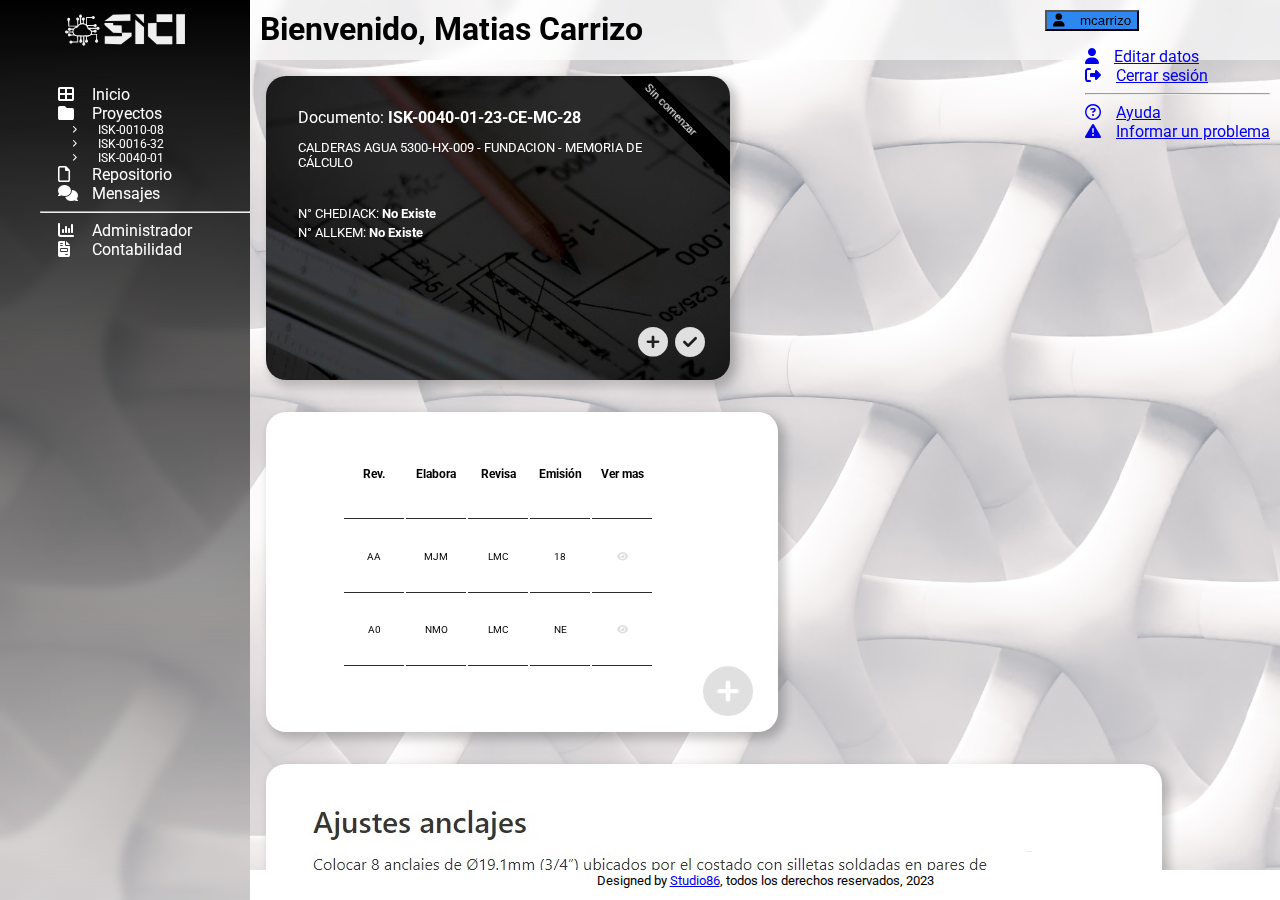
<file: pages/documento_4.html>
<!DOCTYPE html>
<html lang="en">
<head>
    <meta charset="UTF-8">
    <meta http-equiv="X-UA-Compatible" content="IE=edge">
    <meta name="viewport" content="width=device-width, initial-scale=1.0">
    <link rel="preconnect" href="https://fonts.googleapis.com">
    <link rel="preconnect" href="https://fonts.gstatic.com" crossorigin>
    <link href="https://fonts.googleapis.com/css2?family=Roboto:wght@100;300&display=swap" rel="stylesheet">
    <link rel="stylesheet" href="../css/all.min.css">  
    <link rel="shortcut icon" href="../media/favicon.png" type="image/x-icon">
    <link href="https://cdn.jsdelivr.net/npm/bootstrap@5.3.0/dist/css/bootstrap.min.css" rel="stylesheet" integrity="sha384-9ndCyUaIbzAi2FUVXJi0CjmCapSmO7SnpJef0486qhLnuZ2cdeRhO02iuK6FUUVM" crossorigin="anonymous">
    <link rel="stylesheet" href="../css/style.css">
    <title>SiCI | ISK-0040-01-23-CE-MC-28</title>
    <meta name="description" content="Vista de detalle de documento a desarrollar junto con su información de partida y registro de revisiones">
    <meta name="keywords"  content="Gestión, Proyectos, Ingeniería, SiCI, Detalles, documento, plano, memoria">
</head>
<body>
    <header>        

        <div class="header__logo">
            
            <div class="navMobile">
                <button class="btn btn-secondary hamburguesa" type="button" data-bs-toggle="dropdown" aria-expanded="false">
                    <i class="fa-solid fa-bars"></i>
                </button>
                <ul class="dropdown-menu">
                    <li><a class="dropdown-item" href="#"><li><i class="fa-solid fa-user nav__icon"></i>mcarrizo</a></li>
                    <li><a class="dropdown-item" href="#"><li><i class="fa-solid fa-bell nav__icon"></i>Notificaciones</a></li>
                    <hr>
                    <li><a class="dropdown-item" href="#"><li><i class="fa-solid fa-table-cells-large nav__icon"></i>Inicio</a></li>
                    <li><a class="dropdown-item" href="proyecto.html"><li><i class="fa-solid fa-folder nav__icon"></i>Proyectos</a></li>
                    <li><a class="dropdown-item" href="#"><li><i class="fa-regular fa-file nav__icon"></i>Repositorio</a></li>
                    <li><a class="dropdown-item" href="#"><li><i class="fa-solid fa-comments nav__icon"></i>Mensajes</a></li>
                    <hr>
                    <li><a class="dropdown-item" href="#"><li><i class="fa-solid fa-chart-column nav__icon"></i>Administrador</a></li>
                    <li><a class="dropdown-item" href="#"><li><i class="fa-solid fa-file-invoice nav__icon"></i>Contabilidad</a></li>
                </ul>
            </div>             

            <a href="../index.html"><img src="../media/Logo.svg" alt="Logo Plataforma" class="header__img"></a>

            <div class="navMobile">
                <button class="btn btn-secondary hamburguesa" type="button" data-bs-toggle="dropdown" aria-expanded="false">
                    <i class="fa-solid fa-bars"></i>
                </button>
                <ul class="dropdown-menu">
                    <li><a class="dropdown-item" href="#"><li><i class="fa-solid fa-user nav__icon"></i>mcarrizo</a></li>
                    <li><a class="dropdown-item" href="#"><li><i class="fa-solid fa-bell nav__icon"></i>Notificaciones</a></li>
                    <hr>
                    <li><a class="dropdown-item" href="#"><li><i class="fa-solid fa-table-cells-large nav__icon"></i>Inicio</a></li>
                    <li><a class="dropdown-item" href="proyecto.html"><li><i class="fa-solid fa-folder nav__icon"></i>Proyectos</a></li>
                    <li><a class="dropdown-item" href="#"><li><i class="fa-regular fa-file nav__icon"></i>Repositorio</a></li>
                    <li><a class="dropdown-item" href="#"><li><i class="fa-solid fa-comments nav__icon"></i>Mensajes</a></li>
                    <hr>
                    <li><a class="dropdown-item" href="#"><li><i class="fa-solid fa-chart-column nav__icon"></i>Administrador</a></li>
                    <li><a class="dropdown-item" href="#"><li><i class="fa-solid fa-file-invoice nav__icon"></i>Contabilidad</a></li>
                </ul>
            </div>             
        </div>

        <div class="header__barra">
            <div class="header__saludo" >
                <h1>Bienvenido,   Matias Carrizo </h1>
            </div>

            <div class="header__usuario">   
                <button class="btn btn-primary usuario" type="button" data-bs-toggle="dropdown" aria-expanded="false">
                    <i class="fa-solid fa-user nav__icon"></i>mcarrizo
                </button>
                <ul class="dropdown-menu">
                    <li><a class="dropdown-item" href="#"><li><i class="fa-solid fa-user nav__icon"></i>Editar datos</a></li>
                    <li><a class="dropdown-item" href="#"><li><i class="fa-solid fa-right-from-bracket"></i>Cerrar sesión</a></li>
                    <hr>
                    <li><a class="dropdown-item" href="#"><li><i class="fa-regular fa-circle-question"></i>Ayuda</a></li>
                    <li><a class="dropdown-item" href="#"><li><i class="fa-solid fa-triangle-exclamation"></i>Informar un problema</a></li>
          
                </ul>
                      
            </div>  
        </div>        
    </header>

    <nav>
        <div class="nav__logo">
            <a href="../index.html"><img src="../media/Logo.svg" alt="Logo Plataforma" class="nav__img"></a>
        </div>

        <div class="nav__botones">
            <div class="navDesktop" >
                <ul class="nav__list">
                    <a href="../index.html" class="nav__link"><li><i class="fa-solid fa-table-cells-large nav__icon"></i>Inicio</li></a>
                    <a href="proyecto.html" class="nav__link" ><li><i class="fa-solid fa-folder nav__icon"></i>Proyectos</li></a>
                        <a href="proyecto.html" class="nav__link"><li class="nav__subitems"><i class="fa-solid fa-chevron-right fa-2xs nav__icon"></i>ISK-0010-08</li></a>
                        <a href="proyecto.html" class="nav__link"><li class="nav__subitems"><i class="fa-solid fa-chevron-right fa-2xs nav__icon"></i>ISK-0016-32</li></a>
                        <a href="proyecto.html" class="nav__link"><li class="nav__subitems"><i class="fa-solid fa-chevron-right fa-2xs nav__icon"></i>ISK-0040-01</li></a>
                    <a href="#" class="nav__link"><li><i class="fa-regular fa-file nav__icon"></i>Repositorio</li></a>
                    <a href="#" class="nav__link"><li><i class="fa-solid fa-comments nav__icon"></i>Mensajes</li></a>
                    <hr>
                    <a href="" class="nav__link"><li><i class="fa-solid fa-chart-column nav__icon"></i>Administrador</li></a>
                    <a href="" class="nav__link"><li><i class="fa-solid fa-file-invoice nav__icon"></i>Contabilidad</li></a>
                </ul>
                

            </div>

        </div>

    </nav>

    <main>    
        <div class="informe" >
            <div class="documento">
                Documento: <b>ISK-0040-01-23-CE-MC-28 </b>
                <span class="estado estado--sc">Sin comenzar</span>
                <small> 
                    <p>CALDERAS AGUA  5300-HX-009 - FUNDACION - MEMORIA DE CÁLCULO</p>
                    <br>                    
                    N° CHEDIACK: <b>No Existe</b>
                    <br>
                    N° ALLKEM: <b>No Existe</b>
                </small>
                <div class="botones">
                    <a href="" title="Asignar HH"><i class="fa-solid fa-circle-plus"></i></a>
                    <a href="" title="Entregar Tarea"><i class="fa-solid fa-circle-check"></i></a>
                </div>  
            </div>

            <div class="tabla">
                <table>
                    <tr>
                        <th>Rev.</th>
                        <th>Elabora</th>
                        <th>Revisa</th>
                        <th>Emisión</th>
                        <th>Ver mas</th>
                    </tr>
                    <tr>
                        <td>AA</td>
                        <td>MJM</td>
                        <td>LMC</td>
                        <td>18</td>
                        <td>
                            <a href="documento_4.html" title="Ver Detalles"><i class="fa-solid fa-eye"></i></a>
                        </td>
                    </tr>
                    <tr>
                        <td>A0</td>
                        <td>NMO</td>
                        <td>LMC</td>
                        <td>NE</td>
                        <td>
                            <a href="documento_4.html" title="Ver Detalles"><i class="fa-solid fa-eye"></i></a>
                        </td>
                    </tr>    
                </table>
                <div class="botonRev">
                    <a href="" title="Agregar Revisión"><i class="fa-solid fa-circle-plus"></i></a>
                </div>  
            </div>                 
        </div>

        <div class="tarjetero">                
            <div class="datosDoc">
                <img src="../media/ejemploDoc_4.jpg" alt="">
            </div>
        </div>     
        
       

    </main>

    <footer>
        <div>
            <div>
                <small> Designed by <a href="https://studio86.tech/" target="_blank">Studio86</a>, todos los derechos reservados, 2023</small>
            </div>
        </div>
    </footer>

    <script src="https://cdn.jsdelivr.net/npm/bootstrap@5.3.0/dist/js/bootstrap.bundle.min.js" integrity="sha384-geWF76RCwLtnZ8qwWowPQNguL3RmwHVBC9FhGdlKrxdiJJigb/j/68SIy3Te4Bkz" crossorigin="anonymous"></script>

</body>

</html>
</file>
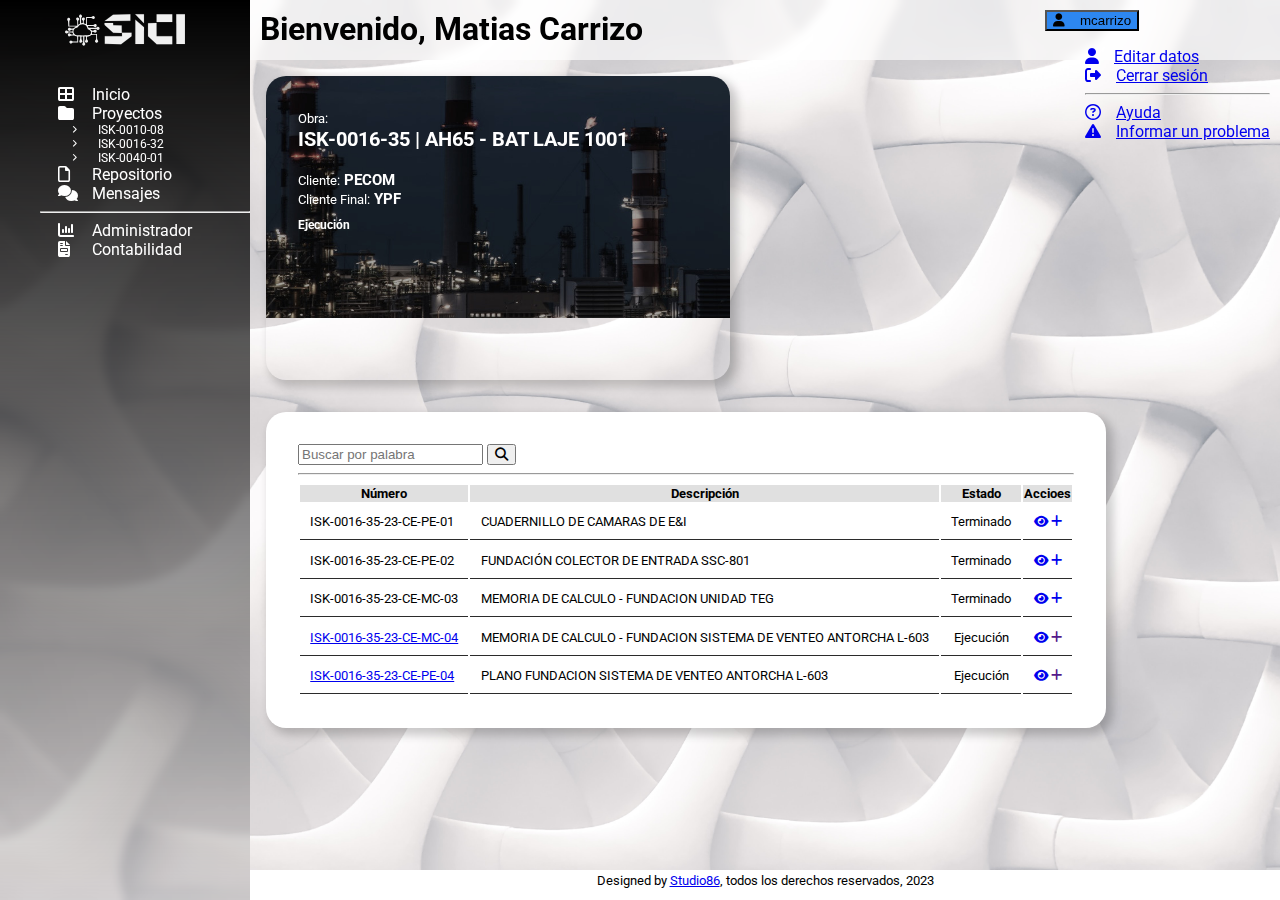
<file: pages/proyecto.html>
<!DOCTYPE html>
<html lang="en">
<head>
    <meta charset="UTF-8">
    <meta http-equiv="X-UA-Compatible" content="IE=edge">
    <meta name="viewport" content="width=device-width, initial-scale=1.0">
    <link rel="preconnect" href="https://fonts.googleapis.com">
    <link rel="preconnect" href="https://fonts.gstatic.com" crossorigin>
    <link href="https://fonts.googleapis.com/css2?family=Roboto:wght@100;300&display=swap" rel="stylesheet">
    <link rel="stylesheet" href="../css/all.min.css">  
    <link rel="shortcut icon" href="../media/favicon.png" type="image/x-icon">
    <link href="https://cdn.jsdelivr.net/npm/bootstrap@5.3.0/dist/css/bootstrap.min.css" rel="stylesheet" integrity="sha384-9ndCyUaIbzAi2FUVXJi0CjmCapSmO7SnpJef0486qhLnuZ2cdeRhO02iuK6FUUVM" crossorigin="anonymous">
    <link rel="stylesheet" href="../css/style.css">
    <title>SiCI | Proyecto: I-0016-32</title>
    <meta name="description" content="Vista de proyecto con el listado de documentos que se deben realizar para su desarrollo">
    <meta name="keywords"  content="Gestión, Proyectos, Ingeniería, SiCI, Detalles, proyecto, minería, petroleo">
</head>
<body>
    <header>        

        <div class="header__logo">

            <div class="navMobile">
                <button class="btn btn-secondary hamburguesa" type="button" data-bs-toggle="dropdown" aria-expanded="false">
                    <i class="fa-solid fa-bars"></i>
                </button>
                <ul class="dropdown-menu">
                    <li><a class="dropdown-item" href="#"><li><i class="fa-solid fa-user nav__icon"></i>mcarrizo</a></li>
                    <li><a class="dropdown-item" href="#"><li><i class="fa-solid fa-bell nav__icon"></i>Notificaciones</a></li>
                    <hr>
                    <li><a class="dropdown-item" href="#"><li><i class="fa-solid fa-table-cells-large nav__icon"></i>Inicio</a></li>
                    <li><a class="dropdown-item" href="proyecto.html"><li><i class="fa-solid fa-folder nav__icon"></i>Proyectos</a></li>
                    <li><a class="dropdown-item" href="#"><li><i class="fa-regular fa-file nav__icon"></i>Repositorio</a></li>
                    <li><a class="dropdown-item" href="#"><li><i class="fa-solid fa-comments nav__icon"></i>Mensajes</a></li>
                    <hr>
                    <li><a class="dropdown-item" href="#"><li><i class="fa-solid fa-chart-column nav__icon"></i>Administrador</a></li>
                    <li><a class="dropdown-item" href="#"><li><i class="fa-solid fa-file-invoice nav__icon"></i>Contabilidad</a></li>
                </ul>
            </div>             

            <a href="../index.html"><img src="../media/Logo.svg" alt="Logo Plataforma" class="header__img"></a>
            
            <div class="navMobile">
                <button class="btn btn-secondary hamburguesa" type="button" data-bs-toggle="dropdown" aria-expanded="false">
                    <i class="fa-solid fa-bars"></i>
                </button>
                <ul class="dropdown-menu">
                    <li><a class="dropdown-item" href="#"><li><i class="fa-solid fa-user nav__icon"></i>mcarrizo</a></li>
                    <li><a class="dropdown-item" href="#"><li><i class="fa-solid fa-bell nav__icon"></i>Notificaciones</a></li>
                    <hr>
                    <li><a class="dropdown-item" href="#"><li><i class="fa-solid fa-table-cells-large nav__icon"></i>Inicio</a></li>
                    <li><a class="dropdown-item" href="proyecto.html"><li><i class="fa-solid fa-folder nav__icon"></i>Proyectos</a></li>
                    <li><a class="dropdown-item" href="#"><li><i class="fa-regular fa-file nav__icon"></i>Repositorio</a></li>
                    <li><a class="dropdown-item" href="#"><li><i class="fa-solid fa-comments nav__icon"></i>Mensajes</a></li>
                    <hr>
                    <li><a class="dropdown-item" href="#"><li><i class="fa-solid fa-chart-column nav__icon"></i>Administrador</a></li>
                    <li><a class="dropdown-item" href="#"><li><i class="fa-solid fa-file-invoice nav__icon"></i>Contabilidad</a></li>
                </ul>
            </div>             
        </div>

        <div class="header__barra">
            <div class="header__saludo" >
                <h1>Bienvenido,   Matias Carrizo </h1>
            </div>

            <div class="header__usuario">   
                <button class="btn btn-primary usuario" type="button" data-bs-toggle="dropdown" aria-expanded="false">
                    <i class="fa-solid fa-user nav__icon"></i>mcarrizo
                </button>
                <ul class="dropdown-menu">
                    <li><a class="dropdown-item" href="#"><li><i class="fa-solid fa-user nav__icon"></i>Editar datos</a></li>
                    <li><a class="dropdown-item" href="#"><li><i class="fa-solid fa-right-from-bracket"></i>Cerrar sesión</a></li>
                    <hr>
                    <li><a class="dropdown-item" href="#"><li><i class="fa-regular fa-circle-question"></i>Ayuda</a></li>
                    <li><a class="dropdown-item" href="#"><li><i class="fa-solid fa-triangle-exclamation"></i>Informar un problema</a></li>
          
                </ul>
                      
            </div>  
        </div>        
    </header>

    <nav>
        <div class="nav__logo">
            <a href="../index.html"><img src="../media/Logo.svg" alt="Logo Plataforma" class="nav__img"></a>
        </div>

        <div class="nav__botones">
            <div class="navDesktop" >

                <ul class="nav__list">
                    <a href="../index.html" class="nav__link"><li><i class="fa-solid fa-table-cells-large nav__icon"></i>Inicio</li></a>
                    <a href="proyecto.html" class="nav__link" ><li><i class="fa-solid fa-folder nav__icon"></i>Proyectos</li></a>
                        <a href="proyecto.html" class="nav__link"><li class="nav__subitems"><i class="fa-solid fa-chevron-right fa-2xs nav__icon"></i>ISK-0010-08</li></a>
                        <a href="proyecto.html" class="nav__link"><li class="nav__subitems"><i class="fa-solid fa-chevron-right fa-2xs nav__icon"></i>ISK-0016-32</li></a>
                        <a href="proyecto.html" class="nav__link"><li class="nav__subitems"><i class="fa-solid fa-chevron-right fa-2xs nav__icon"></i>ISK-0040-01</li></a>
                    <a href="" class="nav__link"><li><i class="fa-regular fa-file nav__icon"></i>Repositorio</li></a>
                    <a href="" class="nav__link"><li><i class="fa-solid fa-comments nav__icon"></i>Mensajes</li></a>
                    <hr>
                    <a href="" class="nav__link"><li><i class="fa-solid fa-chart-column nav__icon"></i>Administrador</li></a>
                    <a href="" class="nav__link"><li><i class="fa-solid fa-file-invoice nav__icon"></i>Contabilidad</li></a>
                </ul>
                

            </div>

        </div>

    </nav>

    <main>
        <div class="informe" >

            <div class="obra">
                <small> Obra:</small> <h2>ISK-0016-35 | AH65 - BAT LAJE 1001</h2>
                <br>              
                <small>Cliente:</small> <h3>PECOM</h3>
                <br>
                <small>Cliente Final:</small> <h3>YPF</h3>
            <h4>Ejecución</h4>
            </div>
            
        </div>

        <div class="tarjetero">                
            <div class="tabla">
                <div>
                    <input type="text" class="buscador" placeholder="Buscar por palabra" id="buscador">
                    <button type="button" class="btn"><i class="fa-solid fa-magnifying-glass"></i></button>    
                </div>
                <hr>
                <table>
                    <tr>
                        <th class="tabla__numero">Número</th>
                        <th class="tabla__descripcion">Descripción</th>
                        <th class="tabla__estado">Estado</th>  
                        <th class="tabla__acciones">Accioes</th>  
                    </tr>

                    <tr>
                        <td class="a-izquierda tabla__numero">ISK-0016-35-23-CE-PE-01</td>
                        <td class="a-izquierda tabla__descripcion">CUADERNILLO DE CAMARAS DE E&I</td>
                        <td class="tabla__estado"><span class="">Terminado</span> </td>
                        <td class="tabla__acciones">
                            <a href="#" title="Ver Detalles"><i class="fa-solid fa-eye"></i></a>
                            <a href="#" title="Cargar HH"><i class="fa-solid fa-plus"></i></a>
                        </td>
                    </tr>

                    <tr>
                        <td class="a-izquierda tabla__numero">ISK-0016-35-23-CE-PE-02</td>
                        <td class="a-izquierda tabla__descripcion">FUNDACIÓN COLECTOR DE ENTRADA SSC-801</td>
                        <td class="tabla__estado"><span class="">Terminado</span> </td>
                        <td class="tabla__acciones">
                            <a href="#" title="Ver Detalles"><i class="fa-solid fa-eye"></i></a>
                            <a href="#" title="Cargar HH"><i class="fa-solid fa-plus"></i></a>
                        </td>
                    </tr>

                    <tr>
                        <td class="a-izquierda tabla__numero">ISK-0016-35-23-CE-MC-03</td>
                        <td class="a-izquierda tabla__descripcion">MEMORIA DE CALCULO - FUNDACION UNIDAD TEG</td>
                        <td class="tabla__estado"><span class="">Terminado</span> </td>
                        <td class="tabla__acciones">
                            <a href="#" title="Ver Detalles"><i class="fa-solid fa-eye"></i></a>
                            <a href="#" title="Cargar HH"><i class="fa-solid fa-plus"></i></a>
                        </td>
                    </tr>

                    <tr>
                        <td class="a-izquierda tabla__numero"><a href="documento_1.html">ISK-0016-35-23-CE-MC-04</a></td>
                        <td class="a-izquierda tabla__descripcion">MEMORIA DE CALCULO - FUNDACION SISTEMA DE VENTEO ANTORCHA L-603</td>
                        <td class="tabla__estado"><span class="">Ejecución</span> </td>
                        <td class="tabla__acciones">
                            <a href="documento_1.html" title="Ver Detalles"><i class="fa-solid fa-eye"></i></a>
                            <a href="" title="Cargar HH"><i class="fa-solid fa-plus"></i></a>
                        </td>

                    </tr>

                    <tr>
                        <td class="a-izquierda tabla__numero"><a href="documento_2.html">ISK-0016-35-23-CE-PE-04</a></td>
                        <td class="a-izquierda tabla__descripcion" >PLANO FUNDACION SISTEMA DE VENTEO ANTORCHA L-603</td>
                        <td class="tabla__estado"><span class="">Ejecución</span></td>
                        <td class="tabla__acciones">
                            <a href="documento_2.html" title="Ver Detalles"><i class="fa-solid fa-eye"></i></a>
                            <a href="" title="Cargar HH"><i class="fa-solid fa-plus"></i></a>
                        </td>
                    </tr>    
                </table>  
            </div>    
        </div> 
            

    </main>

    <footer>
        <div>
            <div>
                <small> Designed by <a href="https://studio86.tech/" target="_blank">Studio86</a>, todos los derechos reservados, 2023</small>
            </div>
        </div>
    </footer>

    <script src="https://cdn.jsdelivr.net/npm/bootstrap@5.3.0/dist/js/bootstrap.bundle.min.js" integrity="sha384-geWF76RCwLtnZ8qwWowPQNguL3RmwHVBC9FhGdlKrxdiJJigb/j/68SIy3Te4Bkz" crossorigin="anonymous"></script>

</body>

</html>
</file>
<file: css/style.css>
@charset "UTF-8";
html {
  font-family: "Roboto", sans-serif;
}

body {
  /* reseteo el body */
  margin: 0;
  padding: 0;
  /* fin reseteo */
  display: grid;
  background-image: url(../media/Abs\ \(8\).jpg);
  background-size: 100vw;
}
@media (min-width: 860px) {
  body {
    grid-template-columns: 250px auto;
    grid-template-areas: "nav header" "nav main" "nav footer";
  }
}
@media (max-width: 860px) {
  body {
    grid-template-columns: auto;
    grid-template-areas: "header" "main" "footer";
  }
}

header {
  display: flex;
  justify-content: space-between;
  grid-area: header;
  height: 60px;
  background-color: rgba(255, 255, 255, 0.6352941176);
  backdrop-filter: blur(5px);
}

nav {
  grid-area: nav;
  height: 100vh;
  background-image: linear-gradient(to bottom, black, rgba(0, 0, 0, 0.068));
  backdrop-filter: blur(5px);
}

main {
  grid-area: main;
  height: calc(100vh - 60px - 30px - 0px);
  overflow: scroll;
}

footer {
  display: flex;
  grid-area: footer;
  height: 30px;
  background-color: #ffffff;
}

header {
  padding: 0px;
}
@media (max-width: 860px) {
  header {
    flex-direction: column;
    height: auto;
  }
  header .header__logo {
    display: flex;
    width: 100%;
    height: 60px;
    background-color: #2b2b2b;
    justify-content: space-between;
  }
  header .header__logo .header__img {
    justify-content: center;
    width: 120px;
    margin: 10px;
  }
  header .header__logo .hamburguesa {
    background-color: transparent;
    border: none;
    font-size: 30px;
    color: #ffffff;
  }
  header .header__logo i {
    margin-right: 10px;
  }
  header .header__usuario {
    display: none;
  }
}
@media (min-width: 860px) {
  header {
    flex-direction: row;
  }
  header .header__logo {
    display: none;
  }
}
header .header__barra {
  display: flex;
  justify-content: space-between;
  width: 100%;
}
header .header__barra .header__saludo {
  display: flex;
  justify-content: left;
  align-items: baseline;
  margin: 10px;
}
header .header__barra .header__saludo h1 {
  display: inline;
  align-items: center;
  margin: 0px;
  margin-right: 10px;
  font-size: 2em;
}
header .header__barra .header__usuario {
  margin: 10px;
}
header .header__barra .header__usuario ul {
  list-style: none;
}
header .header__barra .usuario {
  background-color: #2D87F0;
}
header .header__barra .usuario:hover {
  background-color: #ffffff;
  color: #2b2b2b;
}
header .header__barra i {
  margin-right: 15px;
}
header .header__barra .dropdown-menu li {
  color: red;
}
header .header__barra .dropdown-menu li:hover {
  color: #2D87F0;
}

nav {
  display: flex;
  flex-direction: column;
}
@media (max-width: 860px) {
  nav {
    display: none;
  }
}
nav .nav__logo {
  display: flex;
  justify-content: center;
}
nav .nav__logo .nav__img {
  justify-content: center;
  width: 120px;
  height: 50px;
  margin: 5px 0 10px 0;
}
nav .nav__botones .navDesktop .nav__list {
  list-style: none;
  text-decoration: none;
}
nav .nav__botones .navDesktop .nav__icon {
  margin: 0 18px;
  align-self: center;
  width: 1em;
}
nav .nav__botones .navDesktop .nav__link {
  color: #ffffff;
  text-decoration: none;
}
nav .nav__botones .navDesktop a:hover {
  color: #2D87F0;
}
nav .nav__botones .navDesktop hr {
  color: #e0e0e0;
}
nav .nav__botones .navDesktop .nav__subitems {
  font-size: 12px;
  margin-left: 1.2em;
}

.avisador h2 {
  padding: 0%;
  margin: 0%;
}

@media (max-width: 860px) {
  .carousel {
    z-index: -1;
  }
}

.carousel-item {
  padding: 20px;
}
.carousel-item img {
  height: 15em;
  padding: 0;
  border-radius: 20px;
  box-shadow: 5px 5px 10px 2px rgba(0, 0, 0, 0.2);
}

/* Estilos de las tarjetas - Pantalla principal*/
.tarjetero {
  display: flex;
  flex-wrap: wrap;
  overflow: hidden;
}
@media (min-width: 860px) {
  .tarjetero {
    justify-content: start;
  }
}
@media (max-width: 860px) {
  .tarjetero {
    justify-content: center;
  }
}
.tarjetero .tarjeta {
  width: 300px;
  height: 200px;
  border-radius: 20px;
  margin: 1em;
  perspective: 2000px;
}
.tarjetero .tarjeta-flip {
  position: relative;
  width: 100%;
  height: 100%;
  box-shadow: 5px 5px 10px 2px rgba(0, 0, 0, 0.2);
  border-radius: 20px;
  animation: tarjetaIntro 2s;
  transition: all 1000ms cubic-bezier(0.1, 0.22, 0.8, 1.13);
  transform-style: preserve-3d;
}
.tarjetero .tarjeta-front, .tarjetero .tarjeta-back {
  position: absolute;
  width: 100%;
  height: 100%;
  border-radius: 20px;
  backface-visibility: hidden;
  background-color: #ffffff;
}
.tarjetero .tarjeta-front {
  padding: 15px;
}
.tarjetero .tarjeta-back {
  padding: 5px;
  transform: rotateY(180deg);
  background-color: #e0e0e0;
}
.tarjetero .tarjeta:hover .tarjeta-flip {
  transform: rotateY(-180deg);
}
.tarjetero .tarjeta .encabezado {
  padding: 0 0 0.5em 0;
}
.tarjetero .tarjeta h1 {
  font-size: 1.2em;
}
.tarjetero .tarjeta h5 {
  font-size: 1em;
  font-weight: 800;
  margin-bottom: 0;
  margin-top: 5px;
}
.tarjetero .tarjeta small {
  font-size: 0.8em;
}
.tarjetero .tarjeta p {
  padding-bottom: 2em;
  font-size: 0.9em;
  height: 5em;
  overflow: hidden;
  margin-bottom: 1em;
}
.tarjetero .tarjeta a {
  text-decoration: none;
  color: black;
}
.tarjetero .tarjeta .icono {
  background-color: #e0e0e0;
  float: left;
  display: flex;
  justify-content: center;
  align-items: center;
  width: 3em;
  line-height: 70px;
  height: 3em;
  margin-right: 1em;
  border-radius: 10px;
  text-align: center;
}
.tarjetero .tarjeta .icono .simbolo {
  font-size: 25px;
  margin: 0;
  padding: 0;
}
.tarjetero .tarjeta .ejecucion {
  position: absolute;
  left: 25px;
  top: 160px;
  color: #ffffff;
  background-color: #2D87F0;
  font-size: 0.8em;
  font-weight: 400;
  padding: 0.5em;
  padding-left: 2em;
  padding-right: 2em;
  float: left;
  border-radius: 0.5em;
  margin: 0;
  text-align: center;
}
.tarjetero .tarjeta .sinComenzar {
  position: absolute;
  left: 25px;
  top: 160px;
  color: #2b2b2b;
  background-color: #e0e0e0;
  font-size: 0.8em;
  font-weight: 400;
  padding: 0.5em;
  padding-left: 2em;
  padding-right: 2em;
  float: left;
  border-radius: 0.5em;
  margin: 0;
}
.tarjetero .tarjeta ul {
  margin: 0;
  margin-top: 15px;
  padding: 5px;
}
.tarjetero .tarjeta li {
  list-style-type: none;
  font-size: 12px;
}
.tarjetero .tarjeta .botonDetalles {
  position: absolute;
  left: 35px;
  top: 158px;
  color: #ffffff;
  background-color: #2b2b2b;
  font-size: 0.8em;
  font-weight: 400;
  padding: 0.4em;
  padding-left: 1em;
  padding-right: 1em;
  float: left;
  border-radius: 0.5em;
  margin: 0;
  text-align: center;
}
.tarjetero .tarjeta .botonDetalles:hover {
  background-color: #2D87F0;
}
.tarjetero .tarjeta--sc img {
  filter: blur(0.25em) grayscale(100%);
  width: 35px;
}
.tarjetero .tarjeta--sc .encabezado {
  color: #e0e0e0;
}
.tarjetero .tarjeta--sc i {
  text-align: right;
  color: #2b2b2b;
  font-size: 4em;
  float: right;
  margin-bottom: 0.5em;
  margin-top: -0.5em;
}
.tarjetero .tarjeta--sc i:hover {
  color: #2D87F0;
  animation: hoverBoton 1s;
}
.tarjetero .tarjeta--sc h1 {
  color: #e0e0e0;
}
.tarjetero .tarjeta--sc p {
  color: #e0e0e0;
}
.tarjetero .tarjeta--sc .botonIniciar {
  position: absolute;
  right: 30px;
  bottom: -20px;
}
.tarjetero .tarjeta--ejec img {
  width: 35px;
}
.tarjetero .tarjeta--ejec .botones, .tarjetero .tarjeta--ejec .informe .botonRev, .informe .tarjetero .tarjeta--ejec .botonRev {
  position: absolute;
  left: 200px;
  top: 162px;
}
.tarjetero .tarjeta--ejec i {
  text-align: right;
  color: #2b2b2b;
  font-size: 1.5em;
  float: right;
  margin-right: 0.5em;
}
.tarjetero .tarjeta--ejec i:hover {
  color: #2D87F0;
  animation: hoverBoton 1s;
}

@keyframes tarjetaIntro {
  0% {
    transform: rotateX(90deg);
    color: transparent;
  }
}
@keyframes hoverBoton {
  50% {
    transform: scale(1.2);
  }
}
/* Estilos Pantalla de Proyectos*/
.informe .obra {
  width: 25em;
  height: 15em;
  padding: 2em;
  border-radius: 20px;
  box-shadow: 5px 5px 10px 2px rgba(0, 0, 0, 0.2);
  margin: 1em;
  position: relative;
  overflow: hidden;
  background-image: url("../media/avisaroback.jpg");
  background-repeat: no-repeat;
  background-size: 50em;
  color: #ffffff;
}
@media (max-width: 860px) {
  .informe .obra {
    z-index: -1;
  }
}
.informe .obra h2 {
  font-size: 20px;
  margin: 0;
}
.informe .obra h3 {
  display: inline;
  font-size: 15px;
  margin: 0;
}
.informe .obra h4 {
  font-size: 12px;
  margin-top: 10px;
}

.tarjetero .tabla {
  background-color: #ffffff;
  width: auto;
  height: auto;
  padding: 2em;
  border-radius: 20px;
  margin: 1em;
  float: left;
  box-shadow: 5px 5px 10px 2px rgba(0, 0, 0, 0.2);
}
.tarjetero .tabla table {
  text-align: center;
  width: 100%;
  font-size: 0.8em;
}
.tarjetero .tabla td {
  border-bottom: solid 1px #2b2b2b;
  padding: 0.8em;
}
.tarjetero .tabla th {
  background-color: #e0e0e0;
}
.tarjetero .tabla .a-izquierda {
  text-align: left;
}
@media (max-width: 860px) {
  .tarjetero .tabla .tabla__descripcion {
    display: none;
  }
}

/* Estilos Pantalla de Documentos*/
.informe {
  display: flex;
  flex-wrap: wrap;
}
@media (max-width: 860px) {
  .informe {
    justify-content: center;
  }
}
.informe .documento {
  width: 25em;
  height: 15em;
  padding: 2em;
  border-radius: 20px;
  box-shadow: 5px 5px 10px 2px rgba(0, 0, 0, 0.2);
  margin: 1em;
  position: relative;
  overflow: hidden;
  background-image: url("../media/docs.jpg");
  background-repeat: no-repeat;
  background-size: 30em;
  color: #ffffff;
}
@media (max-width: 860px) {
  .informe .documento {
    z-index: -1;
  }
}
.informe .botones, .informe .botonRev {
  color: #ffffff;
  position: absolute;
  right: 25px;
  bottom: 20px;
  font-size: 30px;
}
.informe .tabla {
  width: 25em;
  height: 15em;
  padding: 2em;
  border-radius: 20px;
  box-shadow: 5px 5px 10px 2px rgba(0, 0, 0, 0.2);
  margin: 1em;
  position: relative;
  overflow: hidden;
  display: flex;
  justify-content: center;
  position: relative;
  background-color: #ffffff;
  color: black;
  padding-top: 1em;
  padding-bottom: 4em;
  padding-right: 5em;
  border-radius: 20px;
  box-shadow: 5px 5px 10px 2px rgba(0, 0, 0, 0.2);
  margin: 1em;
  overflow: hidden;
}
@media (max-width: 860px) {
  .informe .tabla {
    z-index: -1;
  }
}
.informe .tabla th {
  font-size: 12px;
  text-align: center;
  margin: 0px;
  padding: 0;
  height: 1px;
  border-bottom: 1px solid #2b2b2b;
}
.informe .tabla td {
  padding: 0em;
  text-align: center;
  border-bottom: 1px solid #2b2b2b;
  width: 60px;
  font-size: 10px;
  height: 1px;
}
.informe .botonRev {
  font-size: 50px;
  bottom: 10px;
}
.informe a {
  color: #e0e0e0;
}
.informe a:hover {
  color: #2D87F0;
}
.informe i:hover {
  animation: hoverBoton 1s;
}
.informe .estado {
  position: absolute;
  right: -50px;
  top: 20px;
  color: #ffffff;
  font-size: 0.7em;
  font-weight: 400;
  padding: 0.5em;
  padding-left: 2em;
  padding-right: 2em;
  border-radius: 0.5em;
  margin: 0.2em;
  text-align: center;
  width: 15em;
  transform: rotate(45deg);
  background-color: #2D87F0;
}
.informe .estado--sc {
  background-color: black;
}

.datosDoc {
  overflow: hidden;
  background-color: #ffffff;
  height: 100%;
  width: 52em;
  padding: 2em;
  border-radius: 20px;
  margin: 1em;
  float: left;
  box-shadow: 5px 5px 10px 2px rgba(0, 0, 0, 0.2);
}
@media (max-width: 1150px) {
  .datosDoc {
    overflow: scroll;
  }
}

/* Estilos vista de repositorio ---------------------------------------- */
.titulo {
  display: flex;
  background-color: #2b2b2b;
  background-image: url("media/repoback.jpg");
  background-repeat: no-repeat;
  background-size: 60em;
  color: #ffffff;
  width: 55em;
  height: 3em;
  padding: 2em;
  border-radius: 20px;
  box-shadow: 5px 5px 10px 2px rgba(0, 0, 0, 0.2);
  margin: 1em;
  justify-content: center;
  align-items: center;
}
.titulo .buscador {
  width: 90%;
  margin: 1em;
}
.titulo .btn {
  background-color: rgba(255, 0, 0, 0);
  border: none;
  color: #2b2b2b;
  font-size: 1.5em;
}
.titulo a {
  color: #2b2b2b;
  text-decoration: none;
  font-weight: 600;
}
.titulo a:hover {
  color: #2D87F0;
}

/* Estilos vista de mensajería ---------------------------------------- */
.msj {
  background-image: url("media/msjback.jpg");
  background-repeat: no-repeat;
  background-size: 60em;
}

.mensajeria {
  display: flex;
  flex-direction: row;
  width: auto;
  height: auto;
}

.contactos {
  background-color: #ffffff;
  width: 15em;
  height: auto;
  padding: 2em;
  padding-top: 1em;
  border-radius: 20px;
  box-shadow: 5px 5px 10px 2px rgba(0, 0, 0, 0.2);
  margin: 1em;
}
.contactos select {
  height: 500px;
  width: 100%;
  border: 2px solid #e0e0e0;
}

.mensajes {
  display: flex;
  flex-direction: column;
  background-color: #ffffff;
  width: auto;
  height: auto;
  padding: 2em;
  padding-top: 1em;
  padding-bottom: 1em;
  border-radius: 20px;
  box-shadow: 5px 5px 10px 2px rgba(0, 0, 0, 0.2);
  margin: 1em;
}
.mensajes h3 {
  padding: 0;
  margin-bottom: 5px;
  color: #2b2b2b;
}

.historial {
  display: flex;
  flex-direction: column;
  justify-content: end;
  height: 500px;
  border: 2px solid #e0e0e0;
  border-radius: 20px;
  padding: 20px;
  overflow-y: scroll;
}

.fila {
  display: flex;
  flex-direction: row;
}

.enviada {
  justify-content: end;
}

.recibida {
  justify-content: start;
}

.mensaje {
  border: 2px solid #e0e0e0;
  margin: 5px;
  width: 300px;
  padding: 10px;
  border-radius: 20px;
  box-shadow: 5px 5px 10px 2px rgba(0, 0, 0, 0.2);
  font-size: 15px;
}

.recibido {
  justify-content: end;
  background-color: hsl(107, 100%, 95%);
}

.enviado {
  justify-content: start;
  background-color: hsl(226, 100%, 97%);
}

.nuevoMsj {
  display: flex;
  flex-direction: row;
  justify-content: space-between;
  align-items: center;
  border: 2px solid #e0e0e0;
  border-radius: 15px;
  padding: 15px;
  padding-right: 30px;
  margin-top: 15px;
}

.escribir {
  width: 470px;
  height: 30px;
  border-radius: 10px;
  padding: 5px;
}

.nuevoMsj a {
  font-size: 25px;
  color: #2b2b2b;
}

.nuevoMsj a:hover {
  color: #2D87F0;
}

footer {
  justify-content: center;
}

/*# sourceMappingURL=style.css.map */
</file>
